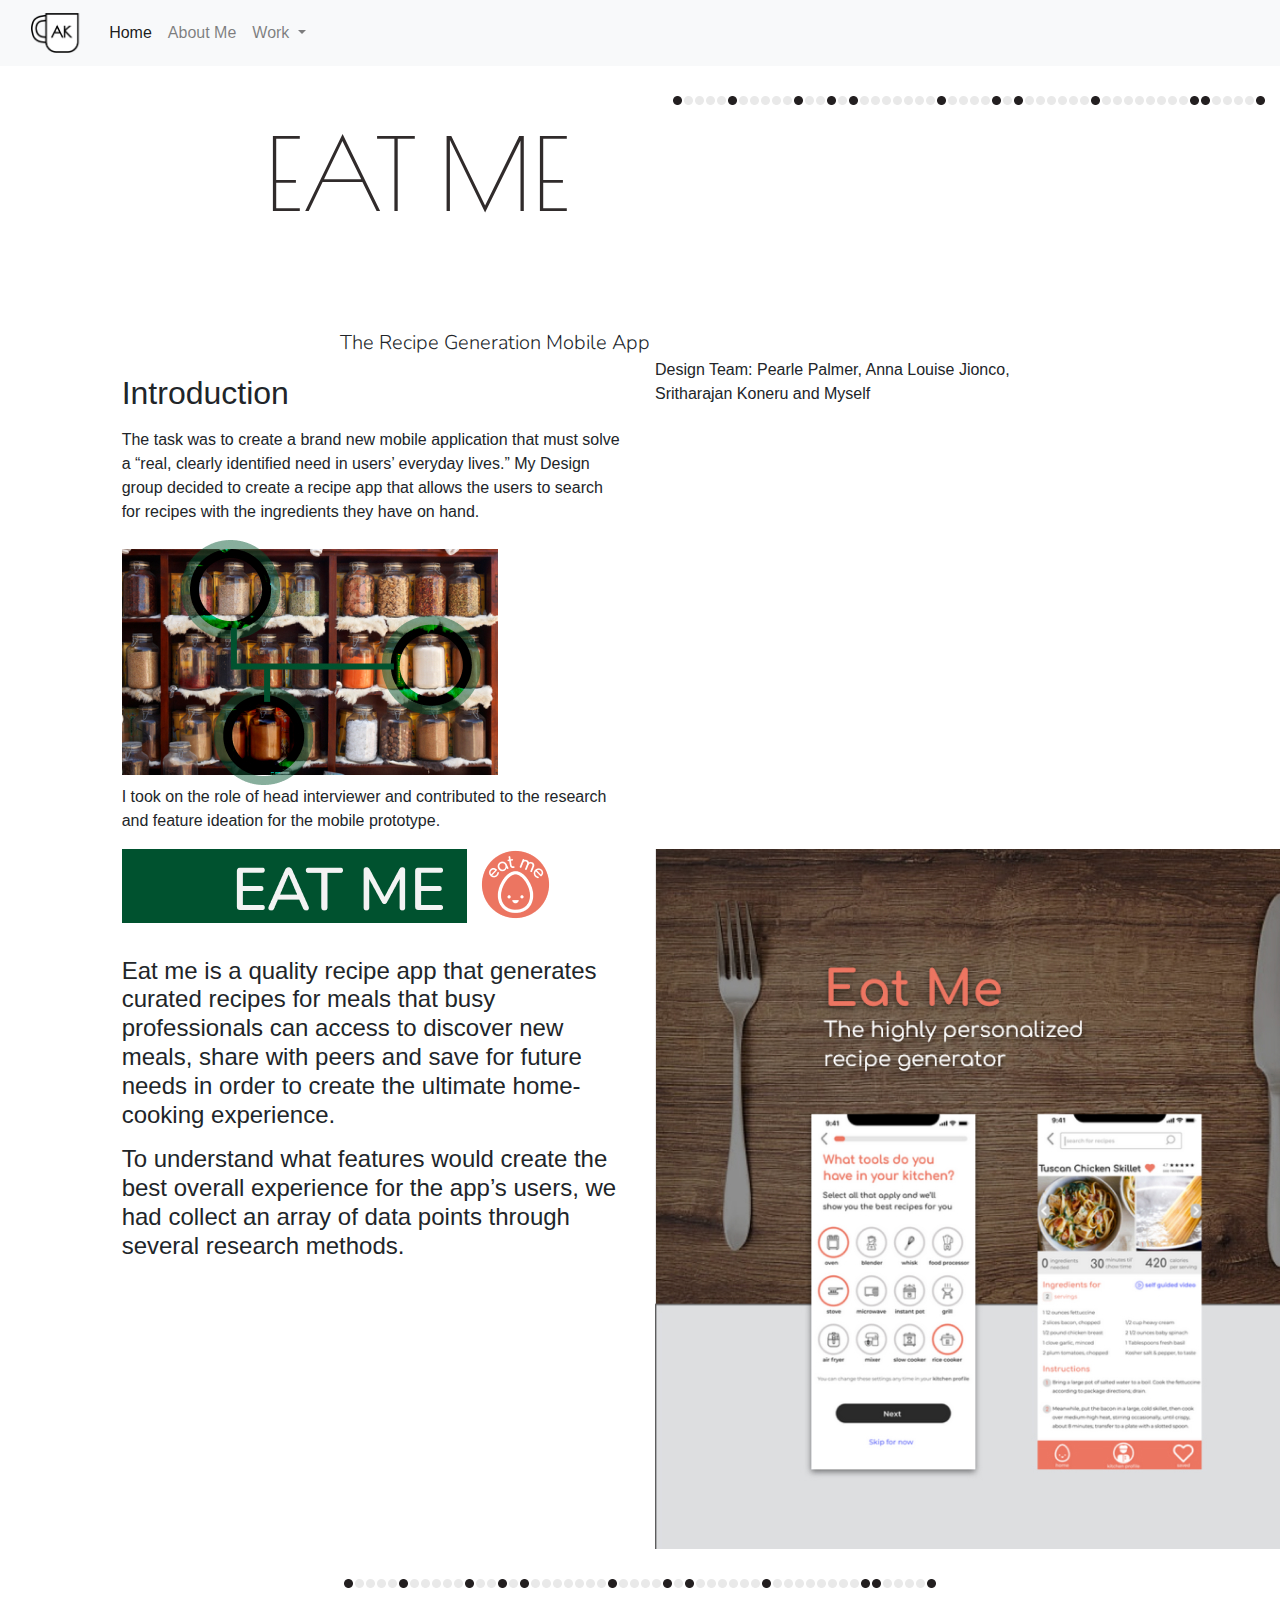
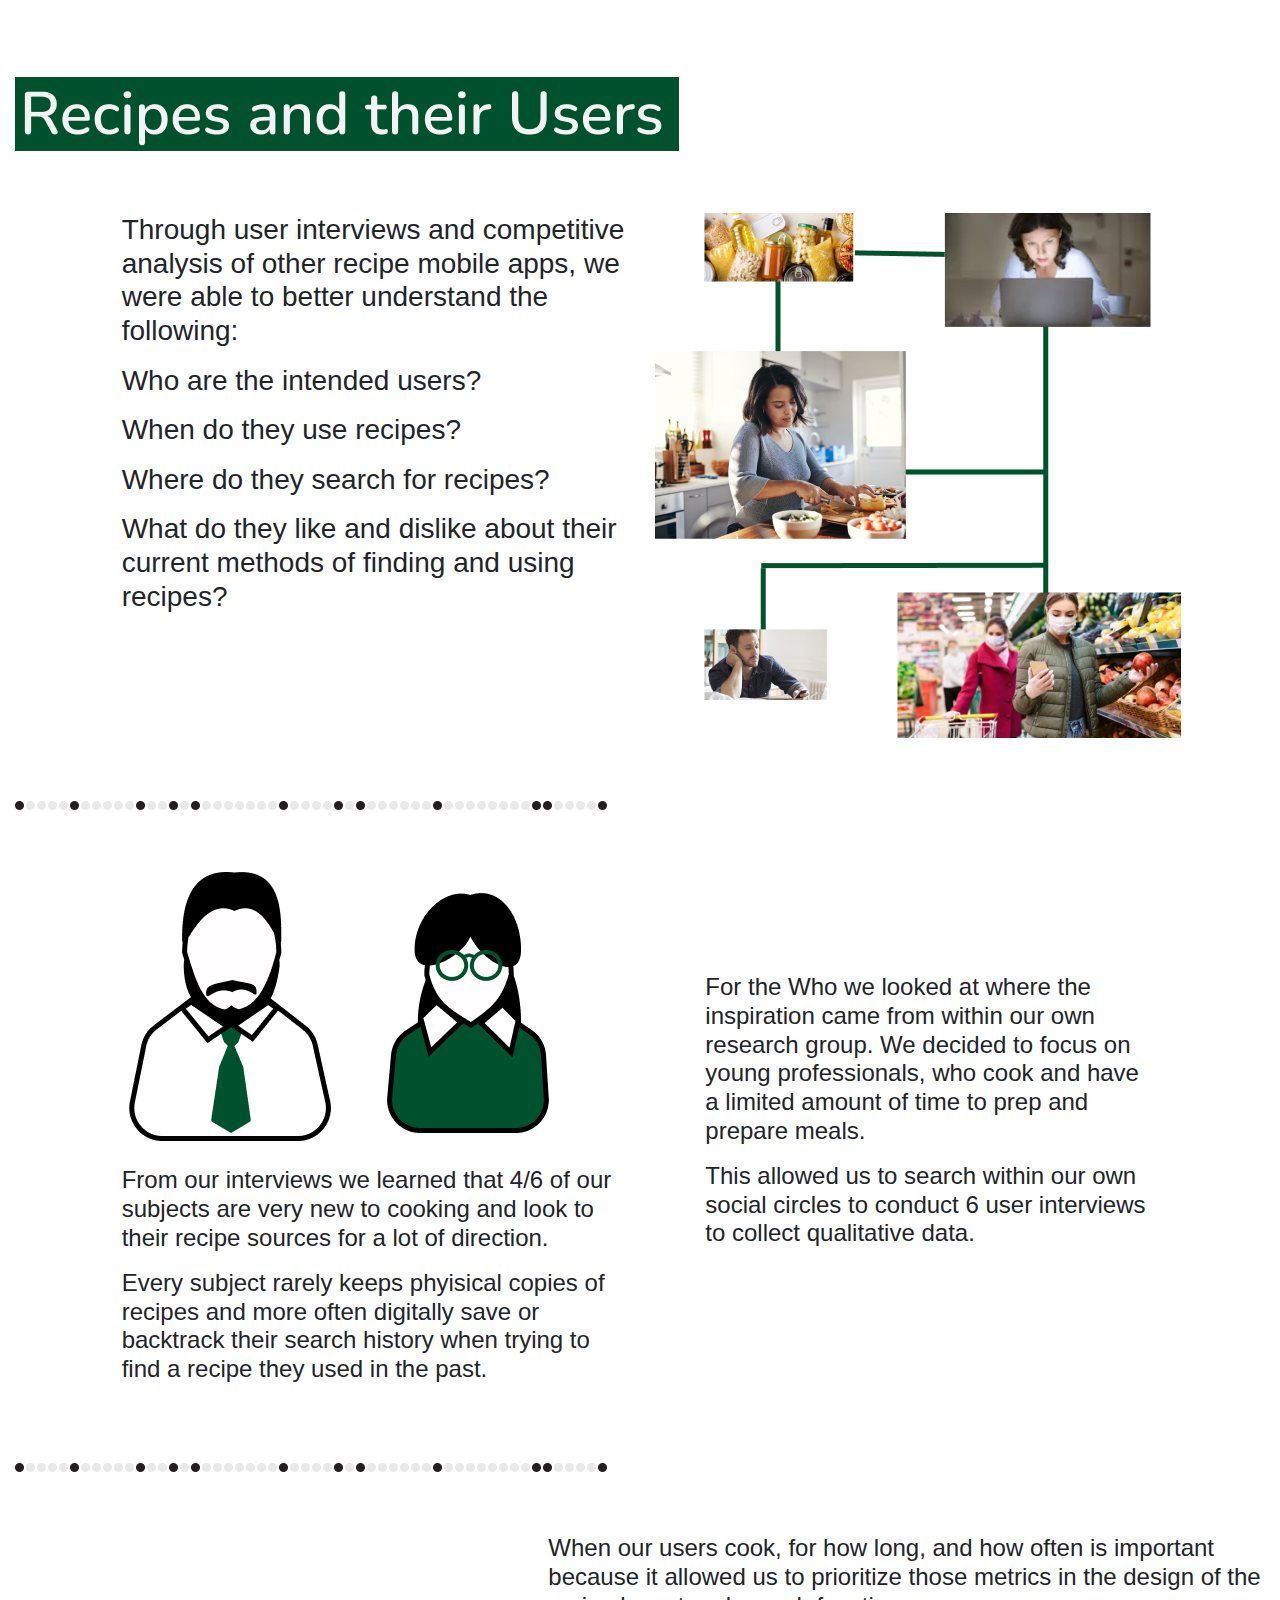
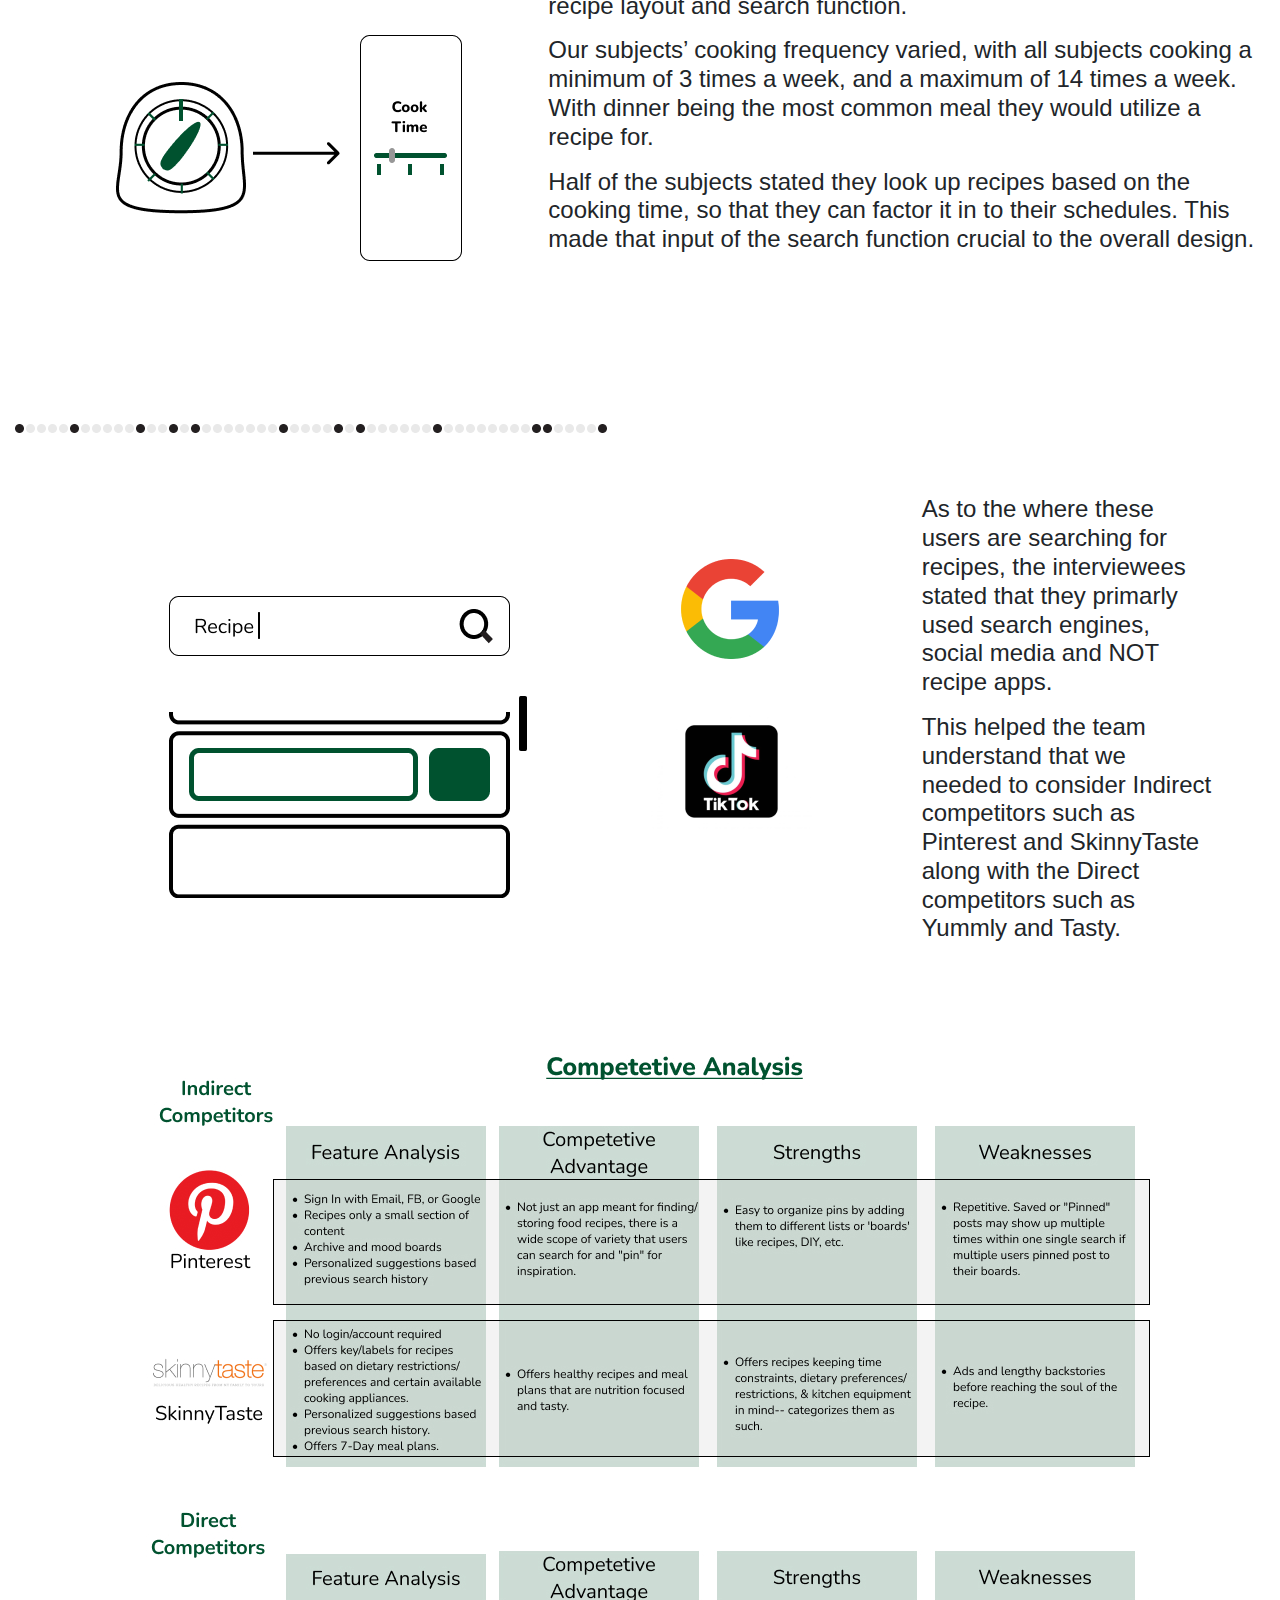
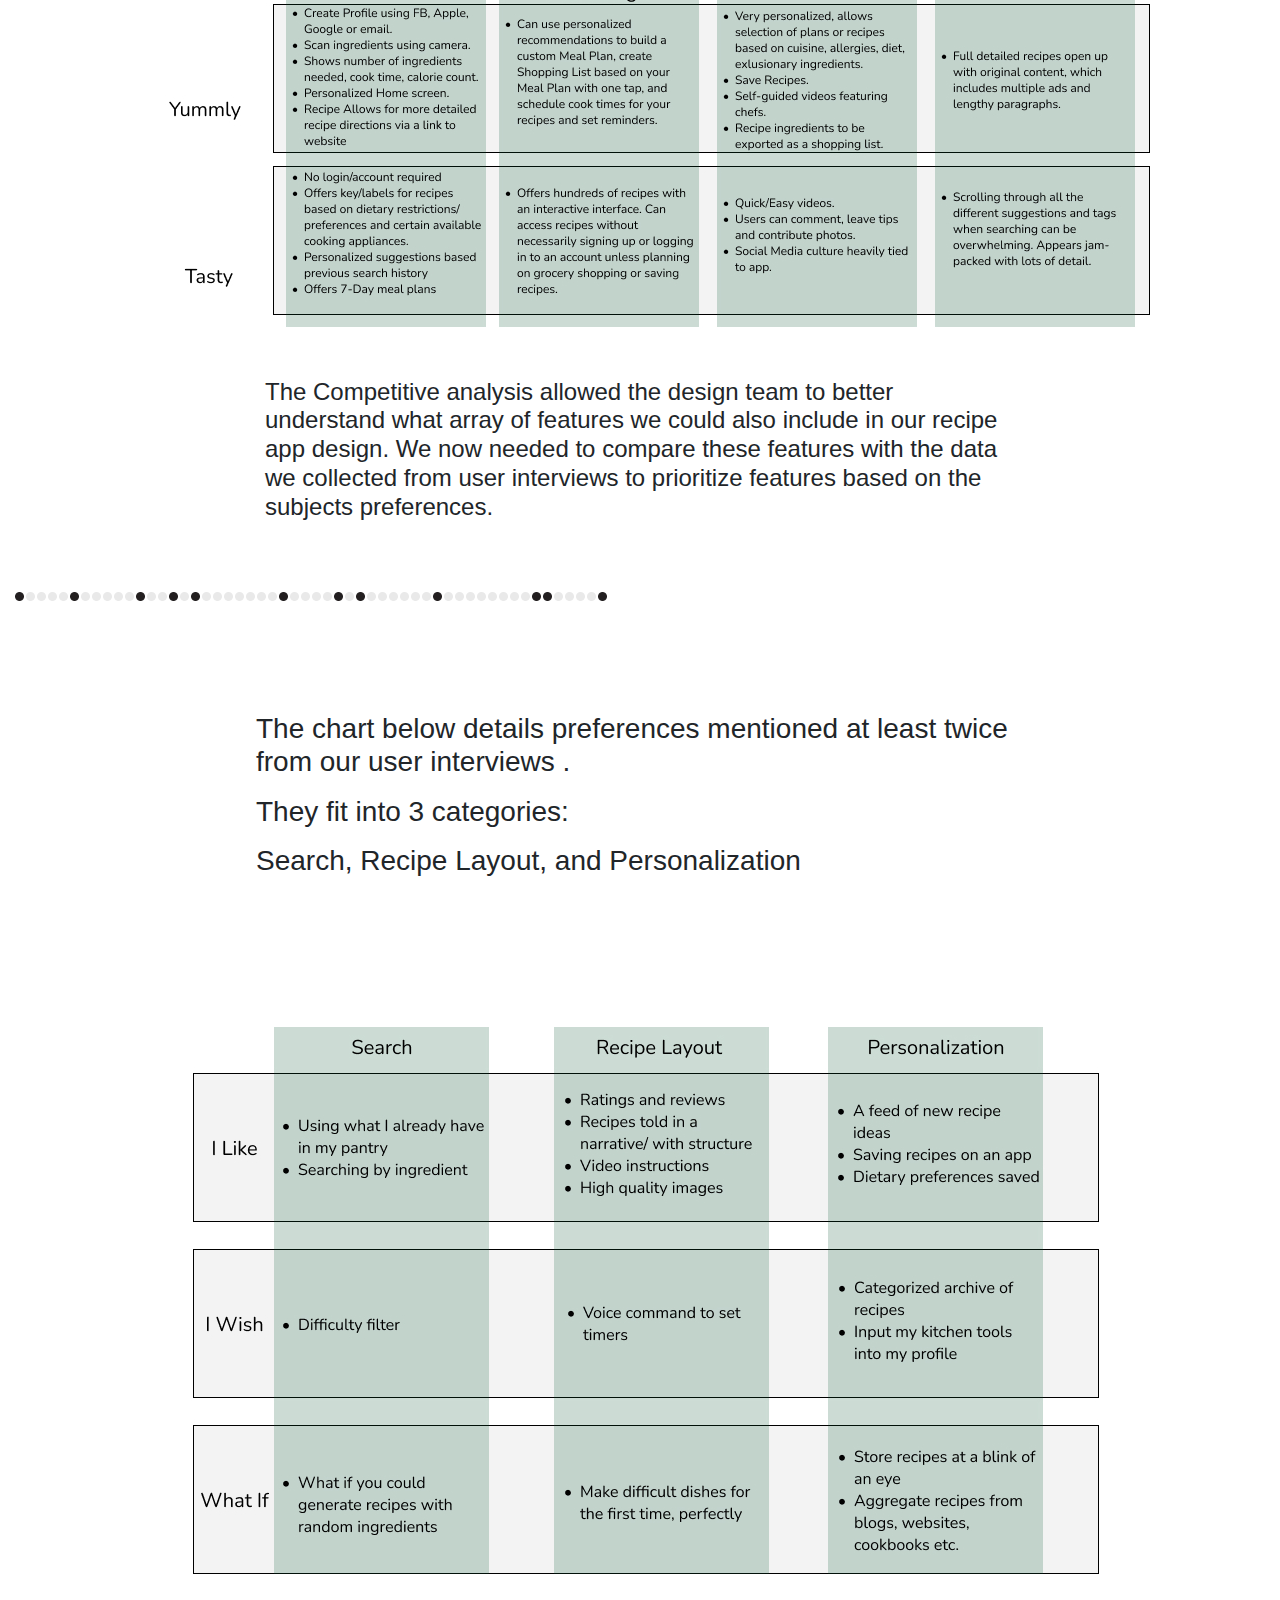
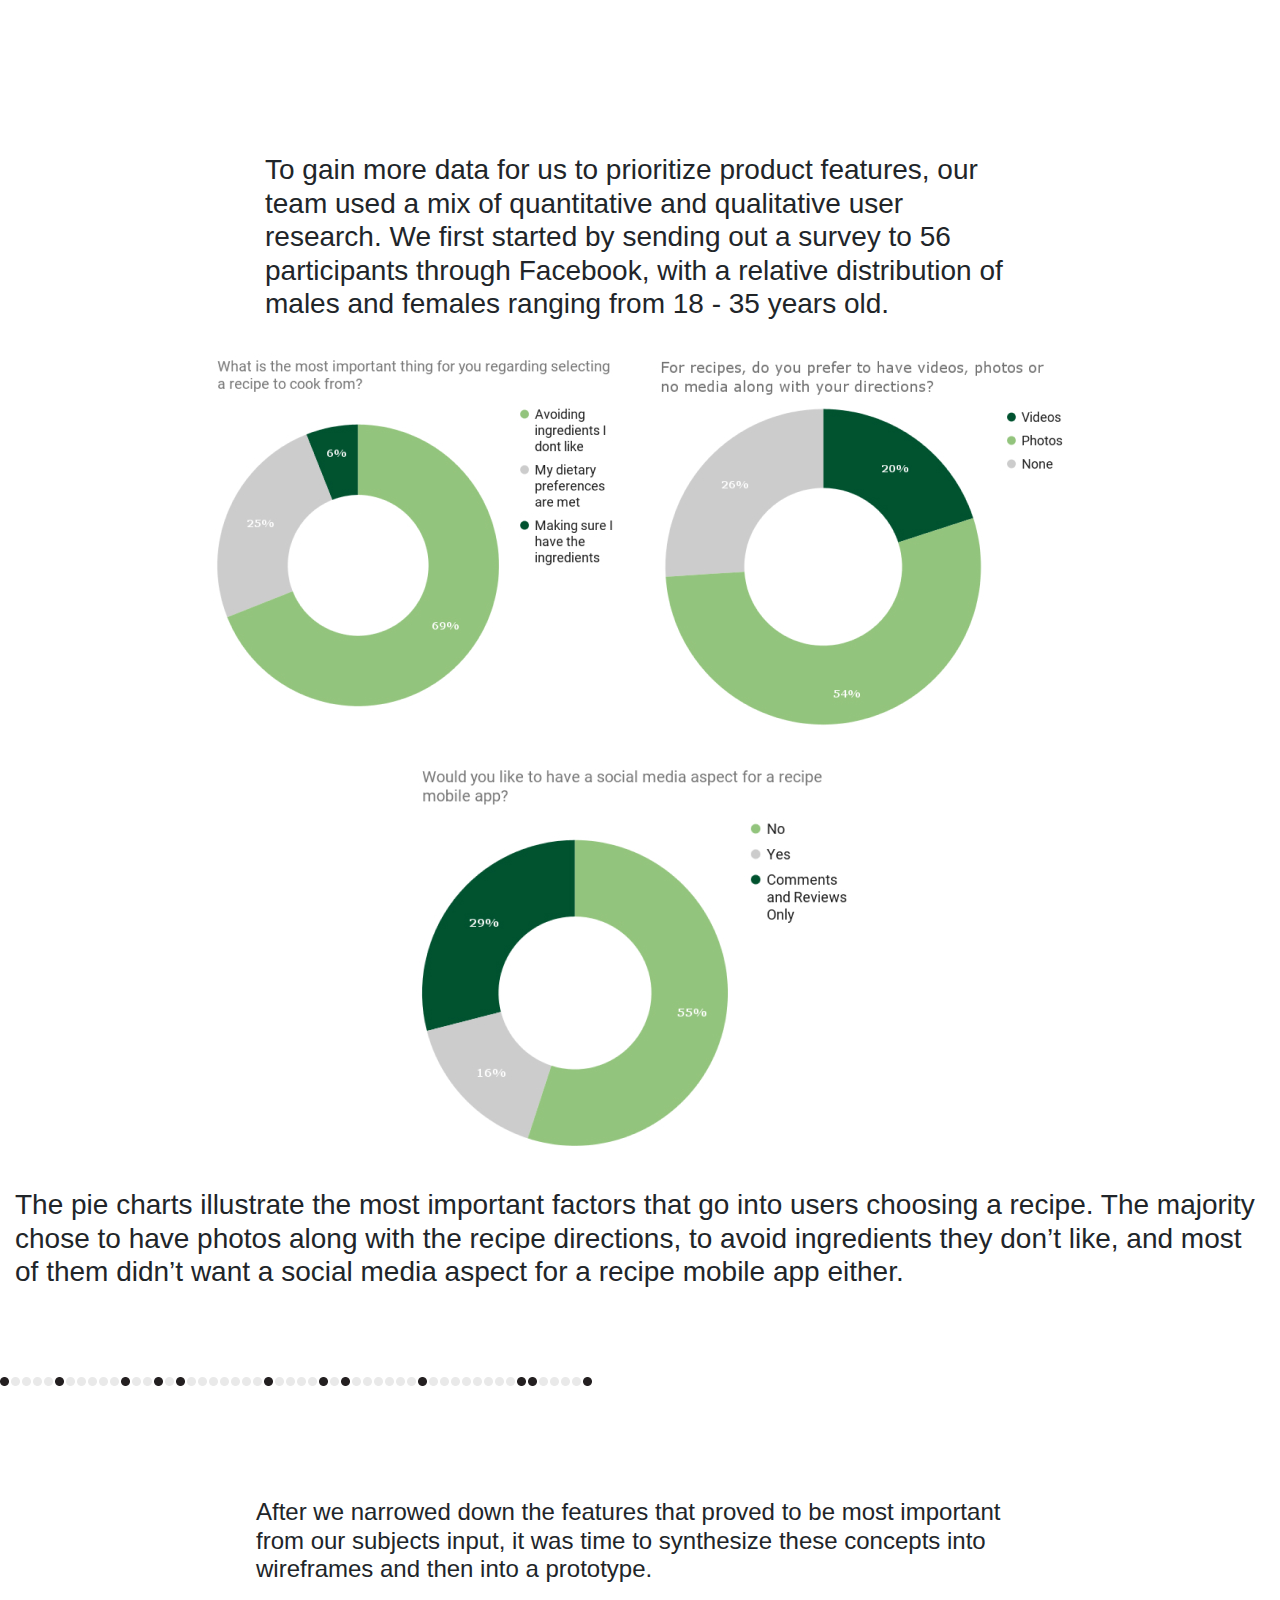
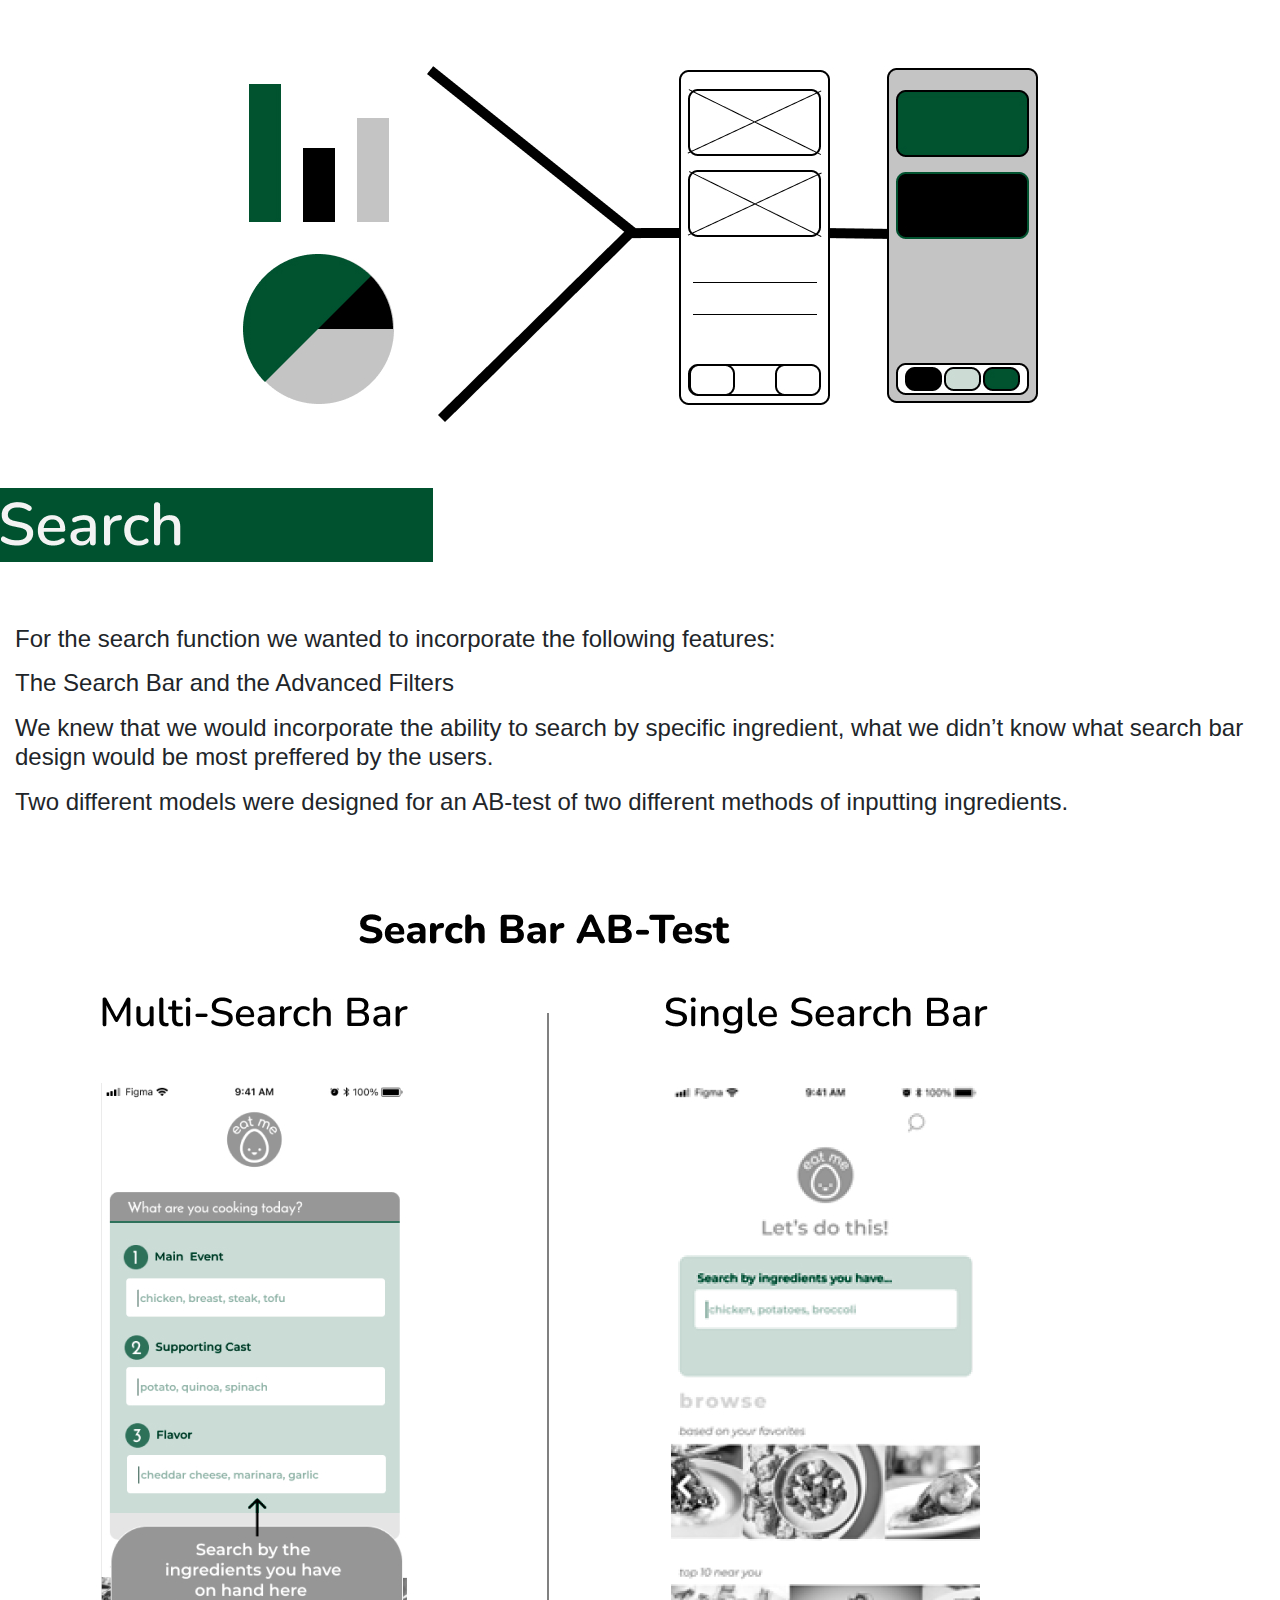
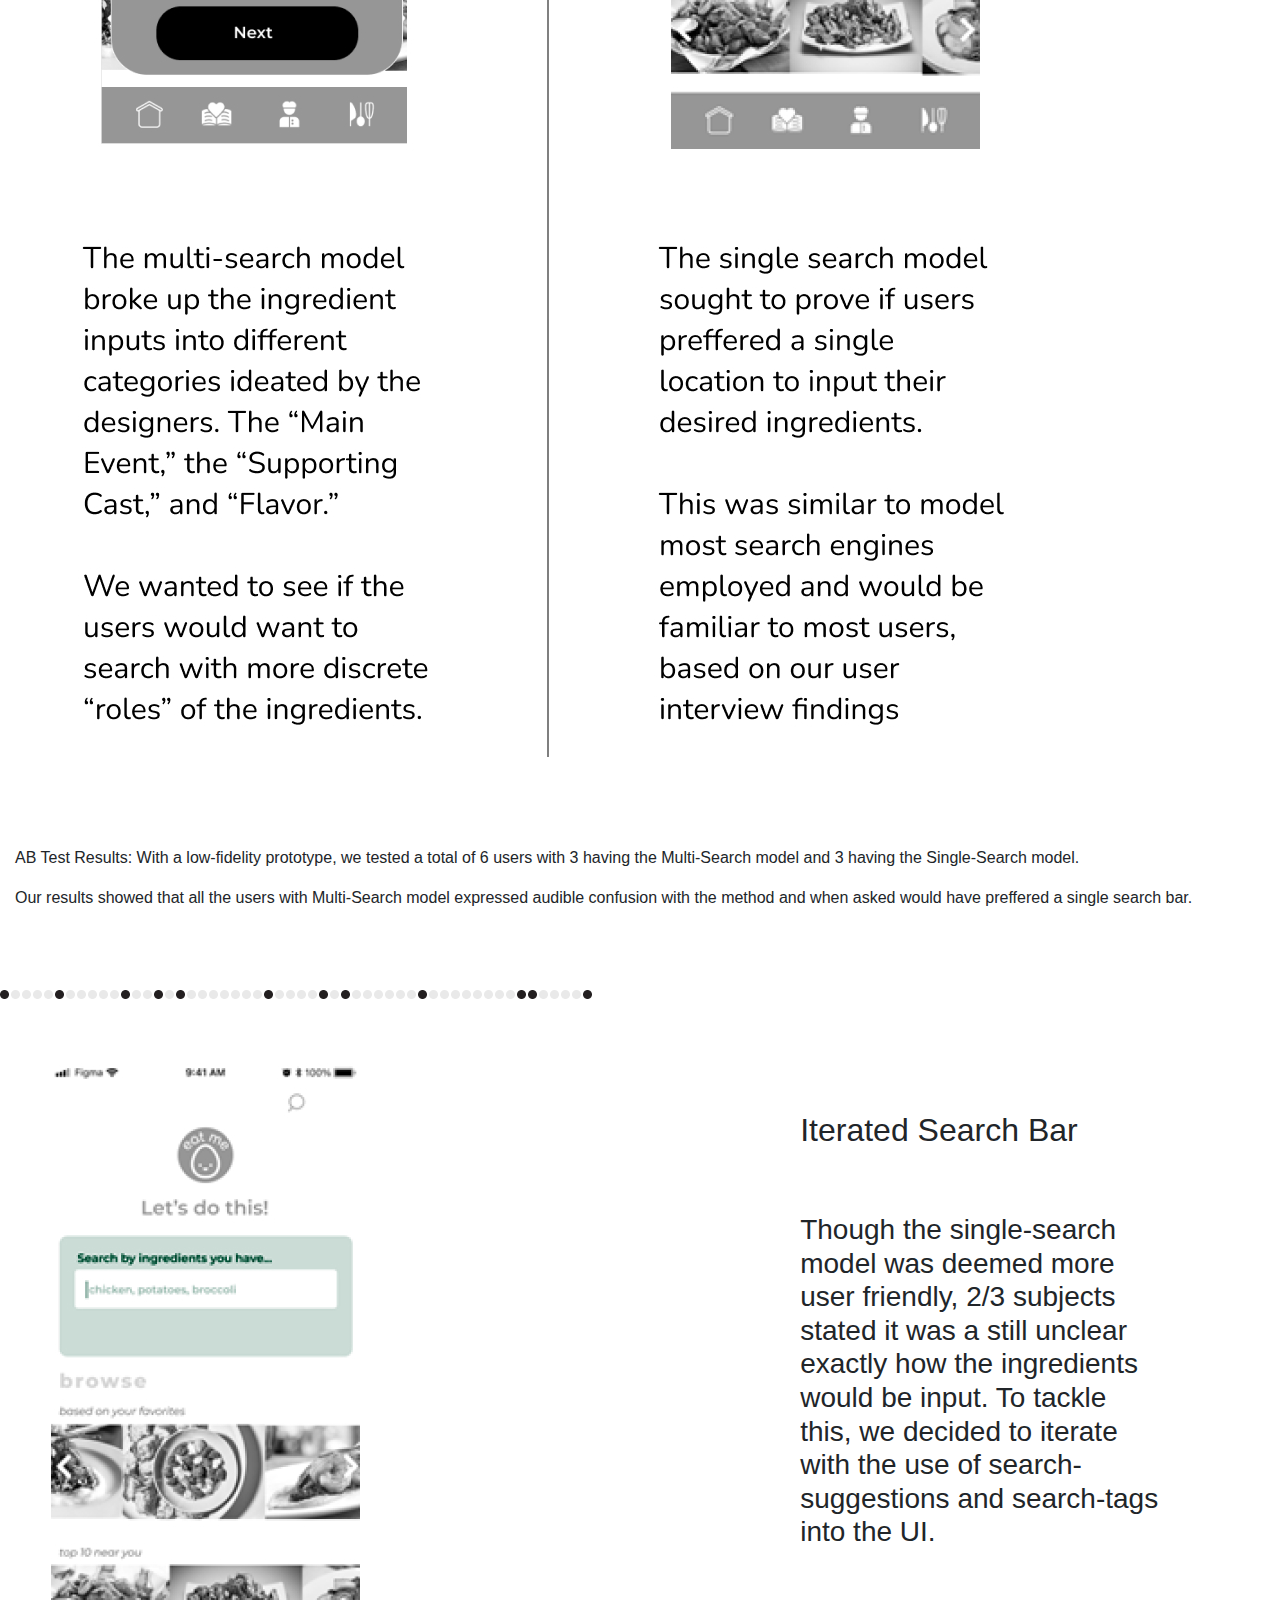
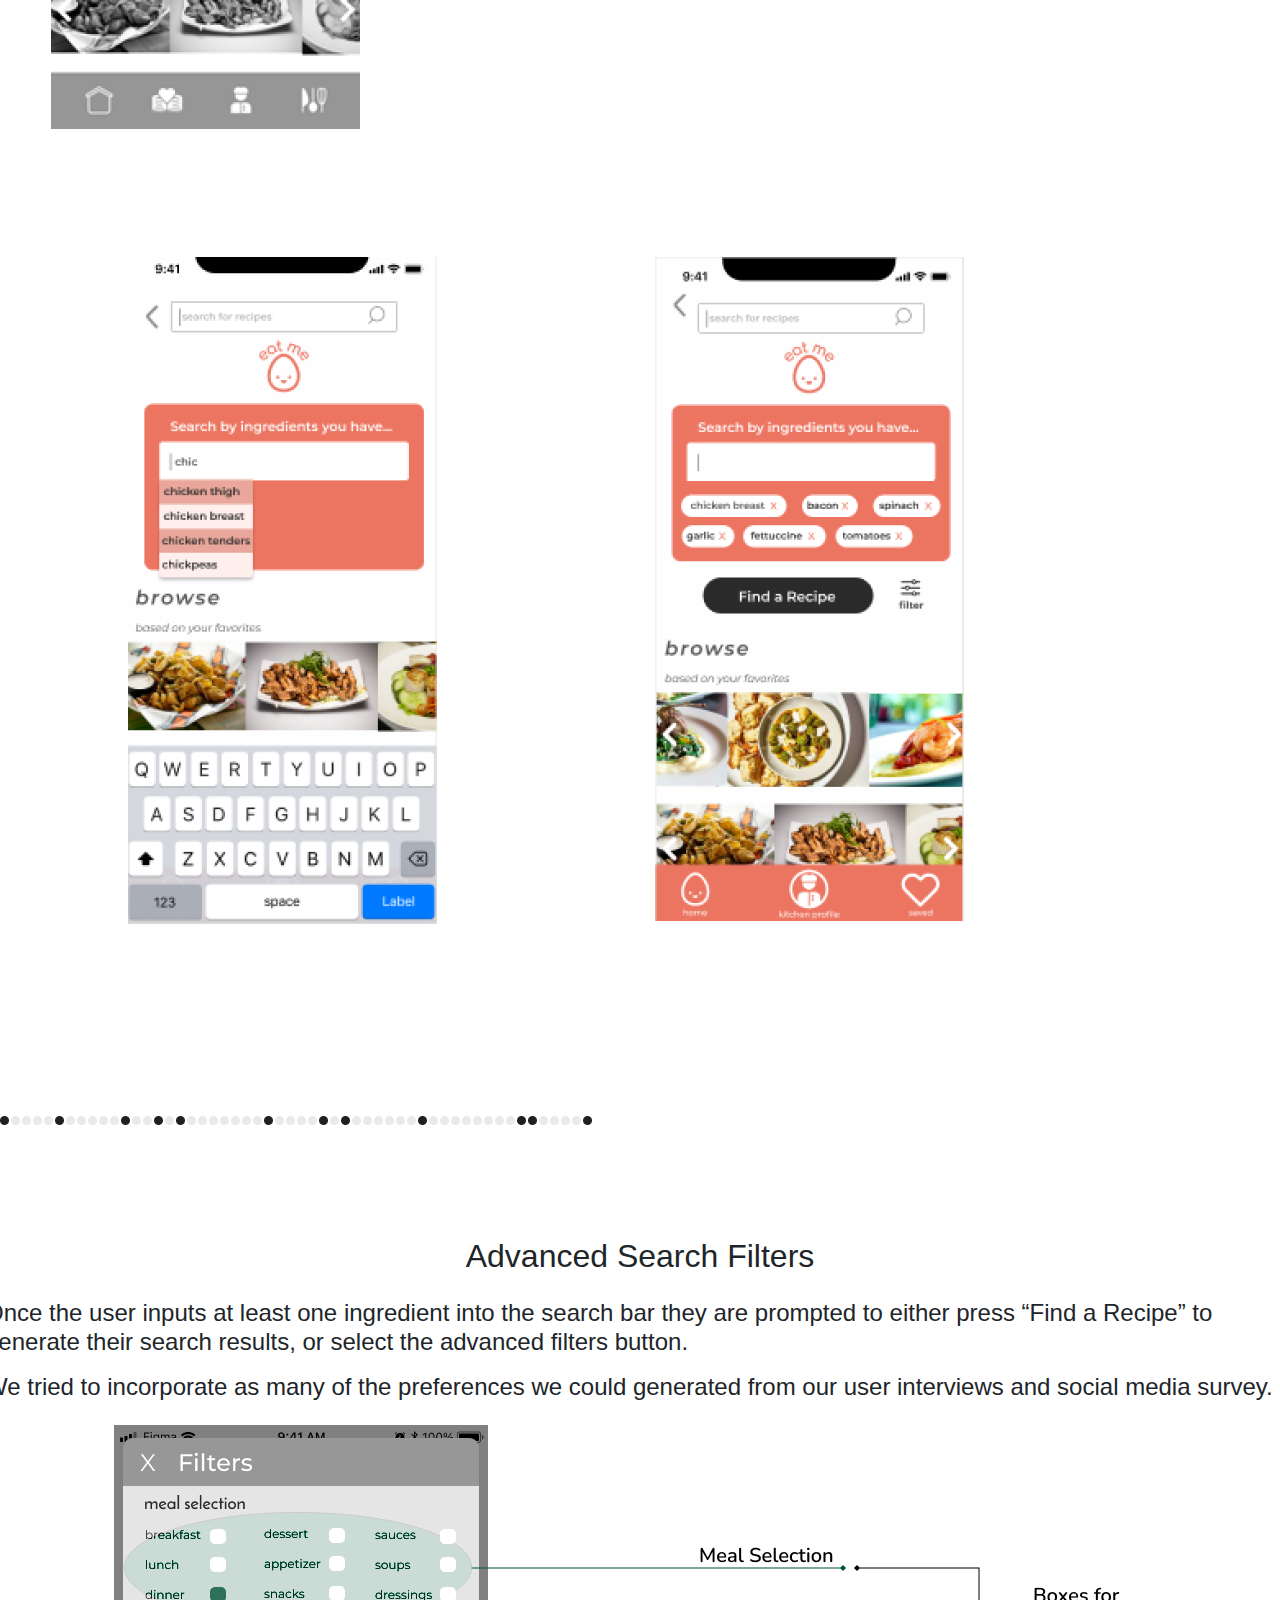
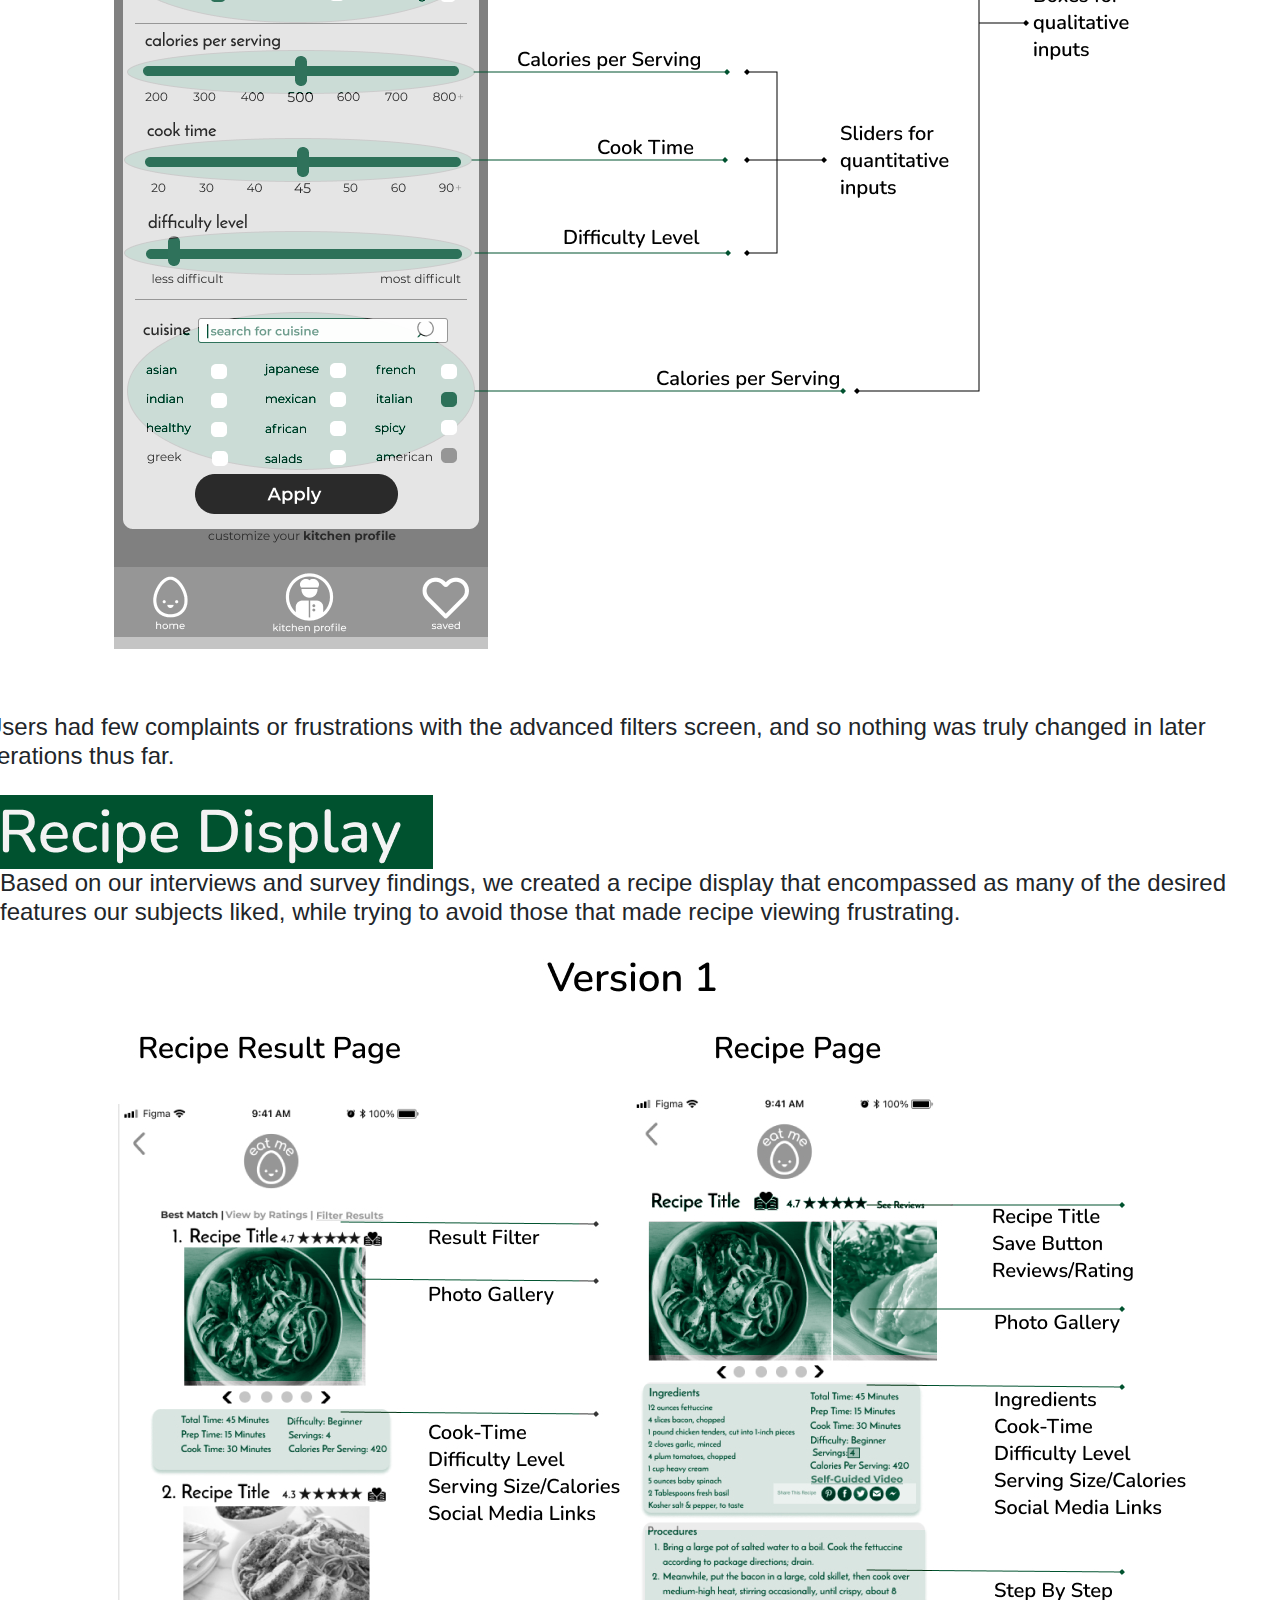
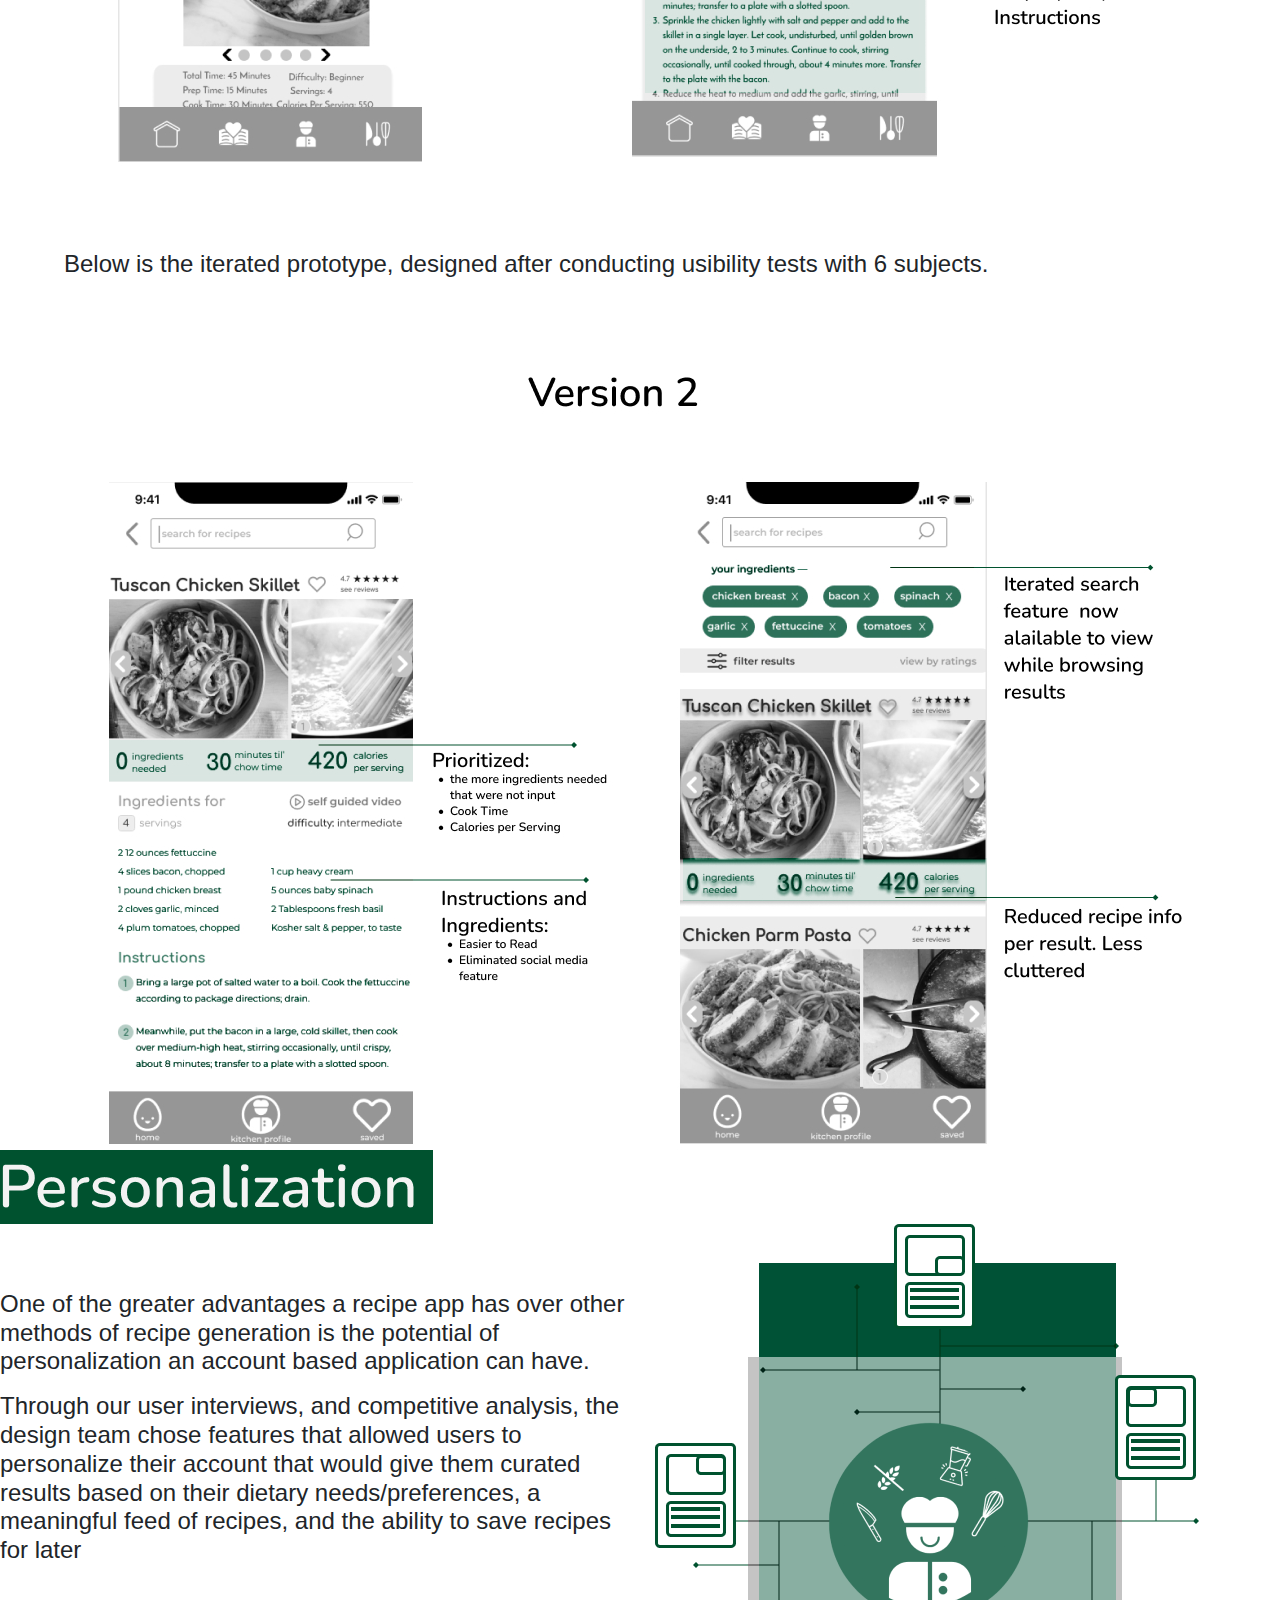
<file: eatMeCaseStudy.html>
<!doctype html >
<html lang="en">
  <head>
    <!-- Required meta tags -->
    <meta charset="utf-8">
    <meta name="viewport" content="width=device-width, initial-scale=1, shrink-to-fit=no">
    
    <link rel="preconnect" href="https://fonts.googleapis.com">
    <link rel="preconnect" href="https://fonts.gstatic.com" crossorigin>
    <link href="https://fonts.googleapis.com/css2?family=Nunito:wght@500&family=Poiret+One&display=swap" rel="stylesheet"> 
    <!-- Add Bootstrap CSS Here on line 10-->
    <!-- This is REQUIRED for bootstrap to work correctly -->

    <!-- This stylesheet is an example of how you can add your own stylesheet to customize bootstrap components. Notice how it is loaded 2nd to the required bootstrap stylesheet. This is so our stylesheet will overwrite bootstrap classes when we apply the same class but different styles to the stylsheet -->
    <link rel="stylesheet" href="css/caseStudy.css">
  
    <link rel="stylesheet" href="https://stackpath.bootstrapcdn.com/bootstrap/4.3.1/css/bootstrap.min.css" integrity="sha384-ggOyR0iXCbMQv3Xipma34MD+dH/1fQ784/j6cY/iJTQUOhcWr7x9JvoRxT2MZw1T" crossorigin="anonymous">
    <!--font imports below !!-->
    <link rel="preconnect" href="https://fonts.googleapis.com">
    <link rel="preconnect" href="https://fonts.gstatic.com" crossorigin>
    <link href="https://fonts.googleapis.com/css2?family=Nunito:wght@500&display=swap" rel="stylesheet"> 
    <!--Here is my JavaScript-->
  
    <!--End Javascript scrolling stuff-->
    <title > Eat Me Case Study - Anthony Kormos UX Portfolio</title>
  </head>
  <body>
    <nav class="navbar navbar-expand-lg navbar-light bg-light">
      <div class="container-fluid">
        <a class="navbar-brand" href="index.html">
          <img src = "images/akMug1.png" href =  "index.html"style = "max-height: 40px;">
        </a>
        <button class="navbar-toggler" type="button" data-bs-toggle="collapse" data-bs-target="#navbarSupportedContent" aria-controls="navbarSupportedContent" aria-expanded="false" aria-label="Toggle navigation">
          <span class="navbar-toggler-icon"></span>
        </button>
        <div class="collapse navbar-collapse" id="navbarSupportedContent">
          <ul class="navbar-nav me-auto mb-2 mb-lg-0">
            <li class="nav-item">
              <a class="nav-link active" aria-current="page" href="index.html">Home</a>
            </li>
            <li class="nav-item">
              <a class="nav-link" href="aboutMe.html">About Me</a>
            </li>
            <li class="nav-item dropdown">
              <a class="nav-link dropdown-toggle" href="#" id="navbarDropdown" role="button" data-toggle="dropdown" aria-haspopup="true" aria-expanded="false">
                Work
              </a>
              <div class="dropdown-menu" aria-labelledby="navbarDropdown">
                <a class="dropdown-item" href="eatMeCaseStudy.html">Eat Me</a>
                <a class="dropdown-item" href="studioTheatreCaseStudy.html">Studio Theatre</a>
              </div>
            </li>
            <li class="nav-item">
            <li class="nav-item">
             <!-- <a class="nav-link disabled">Disabled</a>-->
            </li>
          </ul>
          <!--SEARCH FUNCTION FORM BELOW-->
         <!-- <form class="d-flex">
            <input class="form-control me-2" type="search" placeholder="Search" aria-label="Search">
            <button class="btn btn-outline-success" type="submit">
              <img src="images/magnifier.png" style="max-width: 20px; max-height: 20px;" alt="">
            </button>
          </form> -->
        </div>
      </div>
    </nav>
    <!-- Paste Navigation Code Below -->
    
  
     
  <div class = "container-fluid" style = "">
    <div class="row" id = "center">
      <div class = "col-lg-12"  >
      
        <Img src = "images/horizDots.png" style= "float: right; padding: 30px 0px 0px 40px;">
        <div class="centerText">
          <h1 class="display-1" >EAT ME</h1>
          <div class = lead>The Recipe Generation Mobile App</div>
        </div>

        <div class = row id = "center">
          <div class = "col-lg-5"> 
            <p>
              <h2>
                Introduction
              </h2>
            </p>
            <p>The task was to create a brand new mobile application that must solve a “real, clearly identified need in users’ everyday lives.”  My Design group decided to create a recipe app that allows the users to search for recipes with the ingredients they have on hand.

            </p>
            <img src = "images/shelfGraphic.jpg">
            <p>I took on the role of head interviewer and contributed to the research and feature ideation for the mobile prototype.</p>
          </div>
          <div class = "col-lg-5" style="padding-right: 10%;" > 
        

              <p> 
                 Design Team: Pearle Palmer, Anna Louise Jionco, Sritharajan Koneru and Myself
              </p>

          </div>
        </div>
      </div>
    </div>
 
  

      <div class="row" id = "center">
        <div class = "col-lg-5">
         <img src = "images/eatMeTitle.png">
          <h4>
            <p style = "padding-top: 5%; ">Eat me is a quality recipe app that generates curated recipes for meals that busy professionals can access to discover new meals, share with peers and save for future needs in order to create the ultimate home-cooking experience.
            </p>
            <p>
            To understand what features would create the best overall experience for the app’s users, we had collect an array of data points through several research methods.
            </p>
          </h4>
        
        </div>
            
        <div class = "col-lg-5">
          <img src = "images/eatMeGraphic.jpg">
        </div>

              
        <div>
          <img src = "images/horizDots.png" style = "padding-top: 5%; padding-bottom: 15%;">
        </div>
      </div>
      <div class = "title" >
        <img src = "images/recipesAndTheirUsers.png">
 
      </div>
      <div class ="row "  style = "padding-top: 5%;" id = "center">
        <div class = "col-lg-5">
          <h3>
          <p>
            Through user interviews and competitive analysis of other recipe mobile apps, we were able to better understand the following: 
          </p>
          Who are the intended users?
          </p>
          <p>
           When do they use recipes?
          </p>
          <p>
          Where do they search for recipes?
          </p>
          <p>
          What do they like and dislike about their current methods of finding and using recipes?
        </p>
        </h3>
        </div>
        <div class = "col-lg-5">
          <img src = "images/groceryGraphic.jpg">
        </div>

      </div>

      <div>
        <img src = "images/horizDots.png" style = "padding-top: 5%; padding-bottom: 5%;">
      </div>
      <div class = "row" id = "center">
        <div class = "col-lg-5">
          <img src = "images/yuppyGraphic.png" style = "padding-bottom: 5%;">
           <h4>
             <p>
              From our interviews we learned that 4/6 of our subjects are very new to cooking and look to their recipe sources for a lot of direction. 
             </p>
             <p>
              Every subject rarely keeps phyisical copies of recipes and more often digitally save or backtrack their search history when trying to find a recipe they used in the past. 
             </p>
            </h4>
         </div>
             
         <div class = "col-lg-5">
           <h4 style = "padding-top: 20%; padding-left: 10%">
           <p>
            For the Who we looked at where the inspiration came from within our own research group. 
            We decided to focus on young professionals, who cook and have a limited amount of time to prep and prepare meals. 
           </p>
           <p>
            This allowed us to search within our own social circles to conduct 6 user interviews to collect qualitative data. 
           </p>
          </h4>
         </div>
      </div>
      
      <div>
        <img src = "images/horizDots.png" style = "padding-top: 5%; padding-bottom: 5%;">
      </div>
      <div class = "row" id = "center">
        <div class = "col-lg-5">
          <img src = "images/timeGraphic.png" style = "padding: 20%;">
        </div>
             
         <div class = "col">
           <h4>
           <p>
            When our users cook,  for how long, and how often is important because it allowed us to prioritize those metrics in the design of the recipe layout and search function.      
           </p>
           <p>
            Our subjects’ cooking frequency varied, with all subjects cooking a minimum of 3 times a week, and a maximum of 14 times a week. With dinner being the most common meal they would utilize a recipe for.   
           </p>
           <p>
            Half of the subjects stated they look up recipes based on the cooking time, so that they can factor it in to their schedules. This made that input of the search function crucial to the overall design.   
           </p>
          </h4>
         </div>
        

      </div>

      <div>
        <img src = "images/horizDots.png" style = "padding-top: 5%; padding-bottom: 5%;">
      </div>
      <div class = "row" id = "center">
        <div class = "col-lg-5">
          
          <img src = "images/searchFeed.png" style = "padding: 20%;">
        </div>
        <div class = "col-sm-3" style="padding-top: 5%; padding-left:5%;">
          <div>
            <img src = "images/logos1.png">
        </div>
        </div>
             
         <div class = "col-lg-3">
           <h4>
           <p>
            As to the where these users are searching for recipes, the interviewees stated that they primarly used search engines, social media and  NOT recipe apps. 
           </p>
           <p>
           
            This helped the team understand that we needed to consider Indirect competitors such as Pinterest and SkinnyTaste along with the Direct competitors such as Yummly and Tasty.  
           </p>
          </h4>
         </div>
      </div>
      <div class = "row" id = "center">
        <img src = "images/competitiveAnalysis.jpg" style="float: center;">
      </div>
      <div class = "centerText">
        <h4>
          The Competitive analysis allowed the design team to better understand what array of features we could also include in our recipe app design. We now needed to compare these features with the data we collected from user interviews to prioritize features based on the subjects preferences. 
        </h4>
      </div>
      <div>
        <img src = "images/horizDots.png" style = "padding-top: 5%; padding-bottom: 5%;">
      </div>
    <div class = "row" id = "center">
      <h3 class = "centerText">
        <p>
          The chart below details  preferences mentioned at least twice from our user interviews . 
        </p>
        <p>
          They fit into 3 categories: 
        </p>
        <p>
          Search, Recipe Layout, and Personalization
        </p>
      </h3>
    </div>
    <div class = "row" id = "center" style = "padding: 10%">
      <img src = "images/iLikeChart.jpg">
    </div>

      <div >
        <h3 class = "centerText" >
          <p>
            To gain more data for us to prioritize product features, our team used a mix of quantitative and qualitative user research. We first started by sending out a survey to 56 participants through Facebook, with a relative distribution of males and females ranging from 18 - 35 years old.        </p>
          </p>
        </h3>
      </div>
    <div class = "col-lg-12">
      <div class = "row" id = "center">
        <img src = "images/pie1.jpg">
        <img src = "images/pie2.jpg">
      </div>
      <div class = "row" id= "center">
        <img src = "images/pie3.jpg">
        <h3>
        <p>
          The pie charts illustrate the most important factors that go into users choosing a recipe. The majority chose to have photos along with the recipe directions, to avoid ingredients they don’t like, and most of them didn’t want a social media aspect for a recipe mobile app either.
        </p>
      </h3>

      </div>
      </div>
    </div>
    <div>
      <img src = "images/horizDots.png" style = "padding-top: 5%; padding-bottom: 5%;">
    </div>
    <h4 class = "centerText">
      <p>
        After we narrowed down the features that proved to be most important from our subjects input, it was time to synthesize these concepts into wireframes and then into a prototype. 

      </p>
    </h4>
    <div class = "row" id = "center">
      <img src = "images/chart2wire.jpg"  style = "padding-top: 5%; padding-bottom: 5%;">
    </div>
    <div class = "row" >
      <img src = "images/searchTitle.png">

    </div>
  <div class = "col">
    <h4 style = "padding-top: 5%;" id = "center">
    <p>
      For the search function we wanted to incorporate the following features: 
    </p>
    <p>
      The Search Bar and the Advanced Filters
    </p>
    <p>
      We knew that we would  incorporate the ability to search by specific ingredient, what we didn’t know what search bar design would be most preffered by the users.
    </p>
    <p>
      Two different models were designed for an AB-test of two different methods of inputting ingredients. 
    </p>
  </h4>
    <img src = "images/aBtest.jpg" style="padding: 5%;"> 

    
    <p>
      AB Test Results: With a low-fidelity prototype, we tested a total of 6 users with 3 having the Multi-Search model and 3 having the Single-Search model. 
    </p>
    <p>
      Our results showed that all the users with Multi-Search model expressed audible confusion with the method and when asked would have preffered a single search bar.
    </p>
  </div>
  <div>
    <img src = "images/horizDots.png" style = "padding-top: 5%; padding-bottom: 5%;">
  </div>
  <div class = "row" id = "center">
    <div class = "col" style= "padding-left: 5%;">
      <img src = "images/searchV1.jpg">
    </div>
    <div class = "col">
    <h2 class = "centerText">
      <p>
        Iterated Search Bar
      </p>
    </h2>
    <h3  class = "centerText">
      <p>
        Though the single-search model was deemed more user friendly, 2/3 subjects stated it was a still unclear exactly how the ingredients would be input. To tackle this, we decided to iterate with the use of search-suggestions and search-tags into the UI. 
      </p>
    </h3> 
    </div>
  </div>
  <div class = "row" style="padding:10%;" id = "center">
    <div class = "col">
      <img src = "images/searchV2A.jpg">
    </div>
    <div class = "col">
        <img src = "images/searchV2B.jpg">
    </div>
  </div>
  <div>
    <img src = "images/horizDots.png" style = "padding-top: 5%; padding-bottom: 5%;">
  </div>
  <div class = "row" id = "center">
    <h2  class = "centerText">
      <p>
        Advanced Search Filters
      </p>
    </h2>
    <h4>
    <p>
      Once the user inputs at least one ingredient into the search bar they are prompted to either press “Find a Recipe” to generate their search results, or select the advanced filters button. 
    </p>
    <p>
      We tried to incorporate as many of the preferences we could generated  from our user interviews and social media survey. 
    </p>
  </h4>
  </div>
  <div class = "row" id = "center">
    <img src = "images/filtersLabels.png">
  </div>
  <div class = "row " style = "padding-top: 5%;" id = "center">
    <h4>
      <p>
       Users had few complaints or frustrations with the advanced filters screen, and so nothing was truly changed in later iterations thus far. 
      </p>
    </h4>
  </div>
  <div class = "row">
    <img src = "images/recipeTitle.png">

  </div>
  <div src = "row" id = "center"> 
    <h4>
      <p>
        Based on our interviews and survey findings, we created a recipe display that encompassed as many of the desired features our subjects liked, while trying to avoid those that made recipe viewing frustrating. 
      </p>
    </h4>

  </div>
  <div class = "row" id = "center">
    <img src = "images/recipeV1.jpg">
  </div>
  <div src = "row" style="padding: 5%;" id = "center">
    <h4>
      <p>
        Below is the iterated prototype, designed after conducting usibility tests with 6 subjects. 
      </p>
    </h4>

  </div>

  <div class = "row" id = "center">
    <img src = "images/recipeV2.jpg">
  </div>
  <div class = "row">
    <img src = "images/personalizationTitle.png">
 
  </div>
  <div class = "row" id = "center">
    <div class = "col" style = "padding-top: 5%;">
      <h4>
        <p>
          One of the greater advantages a recipe app has over other methods of recipe generation is the potential of personalization an account based application can have. 
        </p>
        <p>
          Through our user interviews, and competitive analysis, the design team chose features that allowed users to personalize their account that would give them curated results based on their dietary needs/preferences, a meaningful feed of recipes, and the ability to save recipes for later
        </p>
      </h4>
    </div>
    <div class = "col" id = "center">
      <img src = "images/personalizationGraphic.png">
    </div>
  </div>
  <div>
    <img src = "images/horizDots.png" style = "padding-top: 5%; padding-bottom: 5%;" >
  </div>
  <div class = "row" id = "center">
    <div class = "col-lg-4">
      <h4 style = "padding: 5%">
        <p>
          The user’s personalization starts after they first sign up for the app, with a series of questions inteded to gather inputs to populate their “My Kitchen Profile.”
        </p>
        <p>
        Here the users will select the cooking tools and appliances they currently own, their dietary preferences, dislikes and allergies. 
        </p>
        <p>
        Once the user is onboarded they can change their preferences in the “My Kitchen Profile” page along with a preffered calories per serving and cook time for their home screen feed.    
        </p>
      </h4>
    <img src = "images/myKitchen1.png" style="padding: 10%;">
    </div>
    <div class ="col-lg-8">
      <img src = "images/onboardFlow.jpg">
    </div>
  </div>
  <div>
    <img src = "images/horizDots.png" style = "padding-top: 5%; padding-bottom: 5%;">
  </div>
  <div class = "row" id = "center">
    <div class = "col">
      <h4>
        <p>
          Once the users have customized their “My Kitchen” profile, they would be allowed into the home screen which were a feed of suggested recipes would populate based on those inputs and the recipes they would save. 
        </p>
      </h4>
    </div>
    <div class = "col" >
      <img src = "images/feedLabel.jpg">
    </div>
  </div>
  <div>
    <img src = "images/horizDots.png" style = "padding-top: 5%; padding-bottom: 5%;">
  </div>
  <div class = "row" id = "center">
  <div class = "col">
    <h4>
      <p>
        The “Saved” page will house the archived recipes the user would select while browsing the feed on the home page, or while using the search function.
      </p>
    </h4>
  </div>
  <div class = "col">
    <img src = "images/savedLabel.jpg">
  </div>
</div>
<div>
  <img src = "images/horizDots.png" style = "padding-top: 5%; padding-bottom: 5%;">
</div>
  <div class = "row" id = "center">
    <div class = "col">
      <img src ="images/Footer.png">
    </div>
    <div class = "col">
      <h3>
      <p>
        What is an app without a great footer? 
      </p>
      <p>
        The app footer houses all of the pages explained above. 
      </p>
      <p>
        Users can change their preferences in the kitchen profile, the look at the feed using the home tab and access their archive of saved recipes in the saved tab
      </p>
    </h3>
    </div>
  </div>

    <!--Container Fluid End-->
</div>
  
      
    <script src="https://code.jquery.com/jquery-3.3.1.slim.min.js" integrity="sha384-q8i/X+965DzO0rT7abK41JStQIAqVgRVzpbzo5smXKp4YfRvH+8abtTE1Pi6jizo" crossorigin="anonymous"></script>
    <script src="https://cdnjs.cloudflare.com/ajax/libs/popper.js/1.14.7/umd/popper.min.js" integrity="sha384-UO2eT0CpHqdSJQ6hJty5KVphtPhzWj9WO1clHTMGa3JDZwrnQq4sF86dIHNDz0W1" crossorigin="anonymous"></script>
    <script src="https://stackpath.bootstrapcdn.com/bootstrap/4.3.1/js/bootstrap.min.js" integrity="sha384-JjSmVgyd0p3pXB1rRibZUAYoIIy6OrQ6VrjIEaFf/nJGzIxFDsf4x0xIM+B07jRM" crossorigin="anonymous"></script>

   
   
    
  </body>
  <footer class="text-center text-white" style="background-color: #ffffff;">
    <!-- Grid container -->
    <div class="container pt-4" style="background-color: #ffffff;">
      <!-- Section: Social media -->
      <section class="mb-4" style="background-color: #ffffff;">
        <!-- email -->
        <a
          class="btn btn-link btn-floating btn-lg text-dark m-1"
          href="aktono96@gmail.com"
          role="button"
          data-mdb-ripple-color="dark"
          style = "background-color: rgb(255, 255, 255) !important;"
          ><img src = "images/email.jpg"></a>
  
        <!-- linkedIn -->
        <a
          class="btn btn-link btn-floating btn-lg text-dark m-1"
          href="https://www.linkedin.com/in/anthonykormos/"
          role="button"
          data-mdb-ripple-color="dark"
          style = "background-color: rgb(255, 255, 255) !important;"
          ><img src = "images/linkedin.jpg"></a>
  
        <!-- resume -->
        <a
          class="btn btn-link btn-floating btn-lg text-dark m-1"
          href="https://www.linkedin.com/in/anthonykormos/"
          role="button"
          data-mdb-ripple-color="dark"
          style = "background-color: rgb(255, 255, 255) !important;"
          ><img src = "images/cvIcon.jpg" >
        </a>

      </section>
      <!-- Section: Social media -->
    </div>
    <!-- Grid container -->
  
    <!-- Copyright -->
    <div class="text-center text-light p-3" style="background-color: #00522F;";">
      © 2022 Copyright:
      <a class="text-light" href="https://mdbootstrap.com/">Anthony Kormos  - aktono96@gmail.com</a>
    </div>
    <!-- Copyright -->
  </footer>
  <div class = "container-fluid">
    <!--
  <Footer     >
    <div class = "row ">
      <div class = "col"></div>
      <div class = "col">
        <div class = "row ">
          <img src="images/email.jpg" alt="3" class="center">
          <img src="images/linkedin.jpg" alt="3" class="center">
          <img src="images/cvIcon.jpg" alt="3" class="center">
        </div>
    </div>
    <div class = "col"></div>
    </div>
    
    <div class = "row centertxt ">
        <div class = col >

        </div>
        <div class = "col" >
          <p>© Anthony Kormos 2021</p>
          <p> Site crafted in HTML, CSS & JavaScript</p>
        </div>
        <div class = "col" style="border:5px solid red"></div>
    </div>-->
  </Footer>
</div>

    <!-- Optional JavaScript -->
    <!-- jQuery first, then Popper.js, then Bootstrap JS -->
    <!-- THE BELOW SCRIPT TAGS ARE REQUIRED FOR CERTAIN COMPONENTS IN BOOTSTRAP -->

</html>
</file>
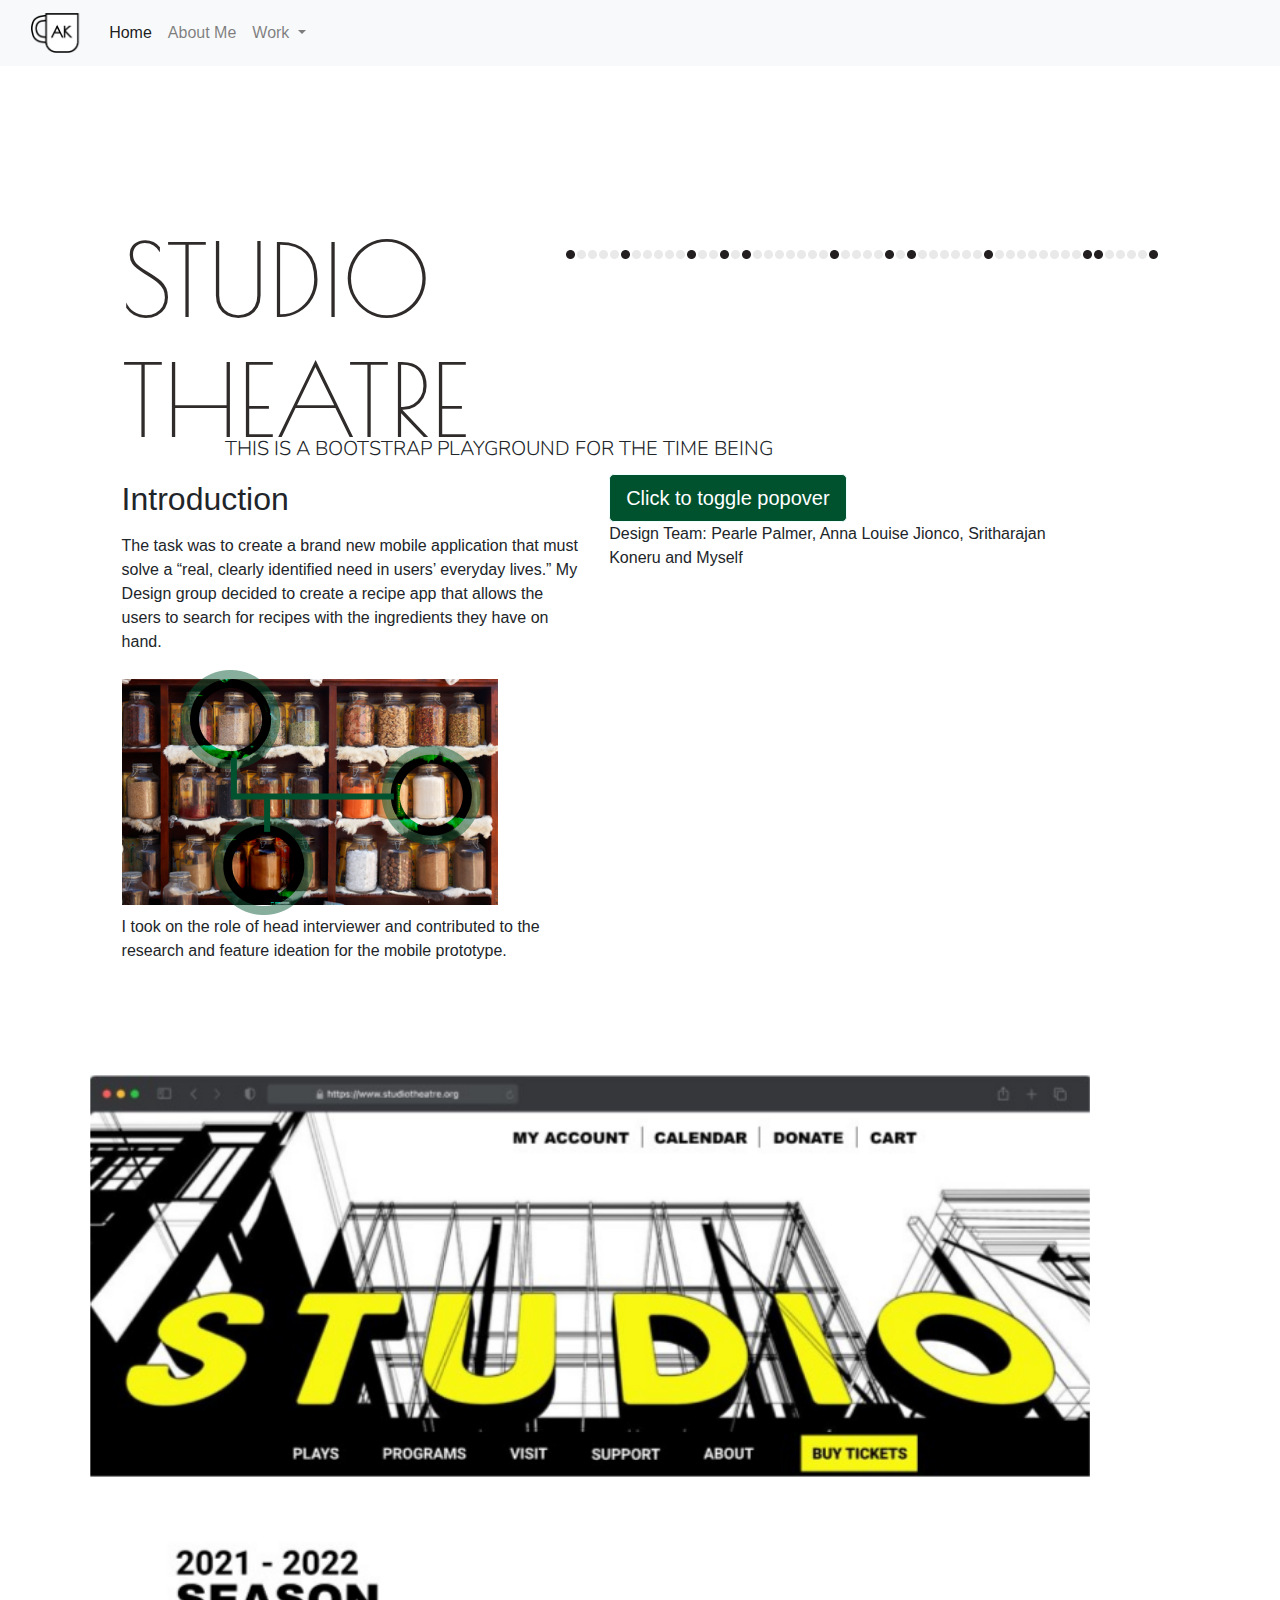
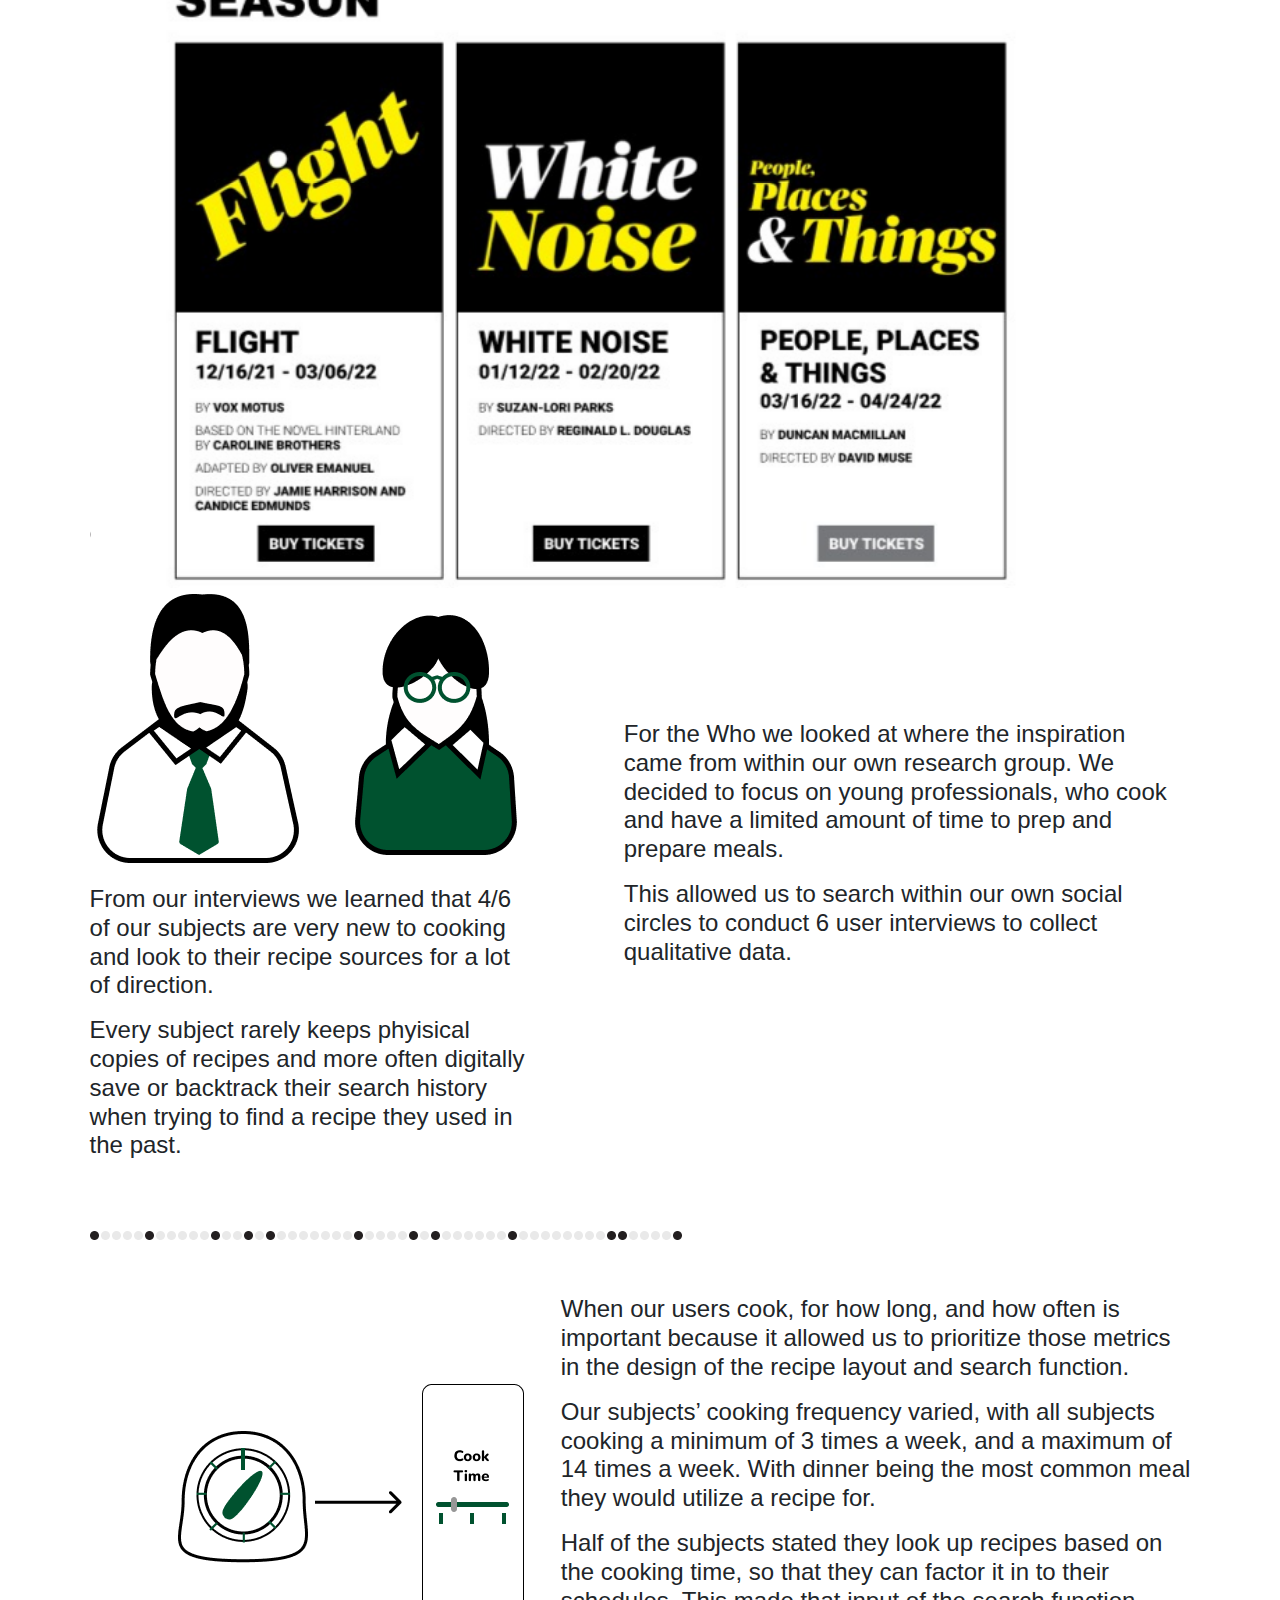
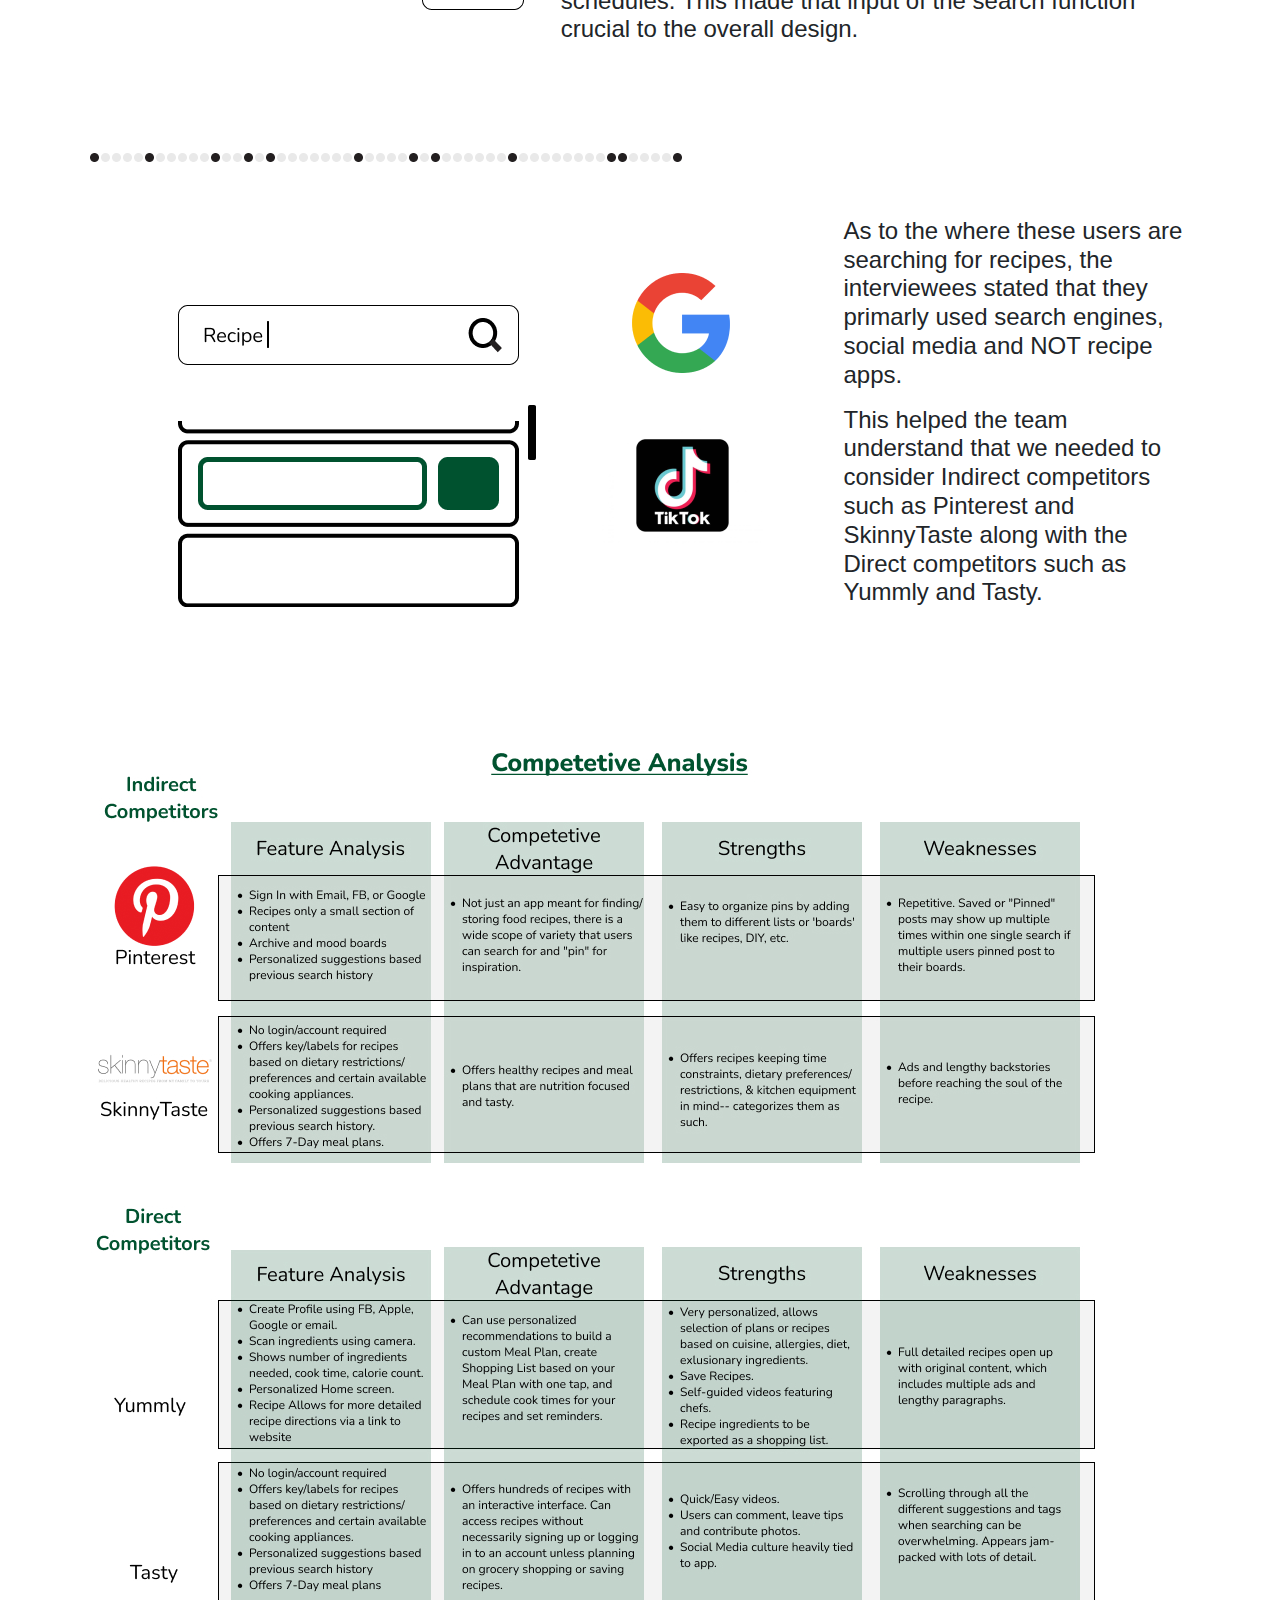
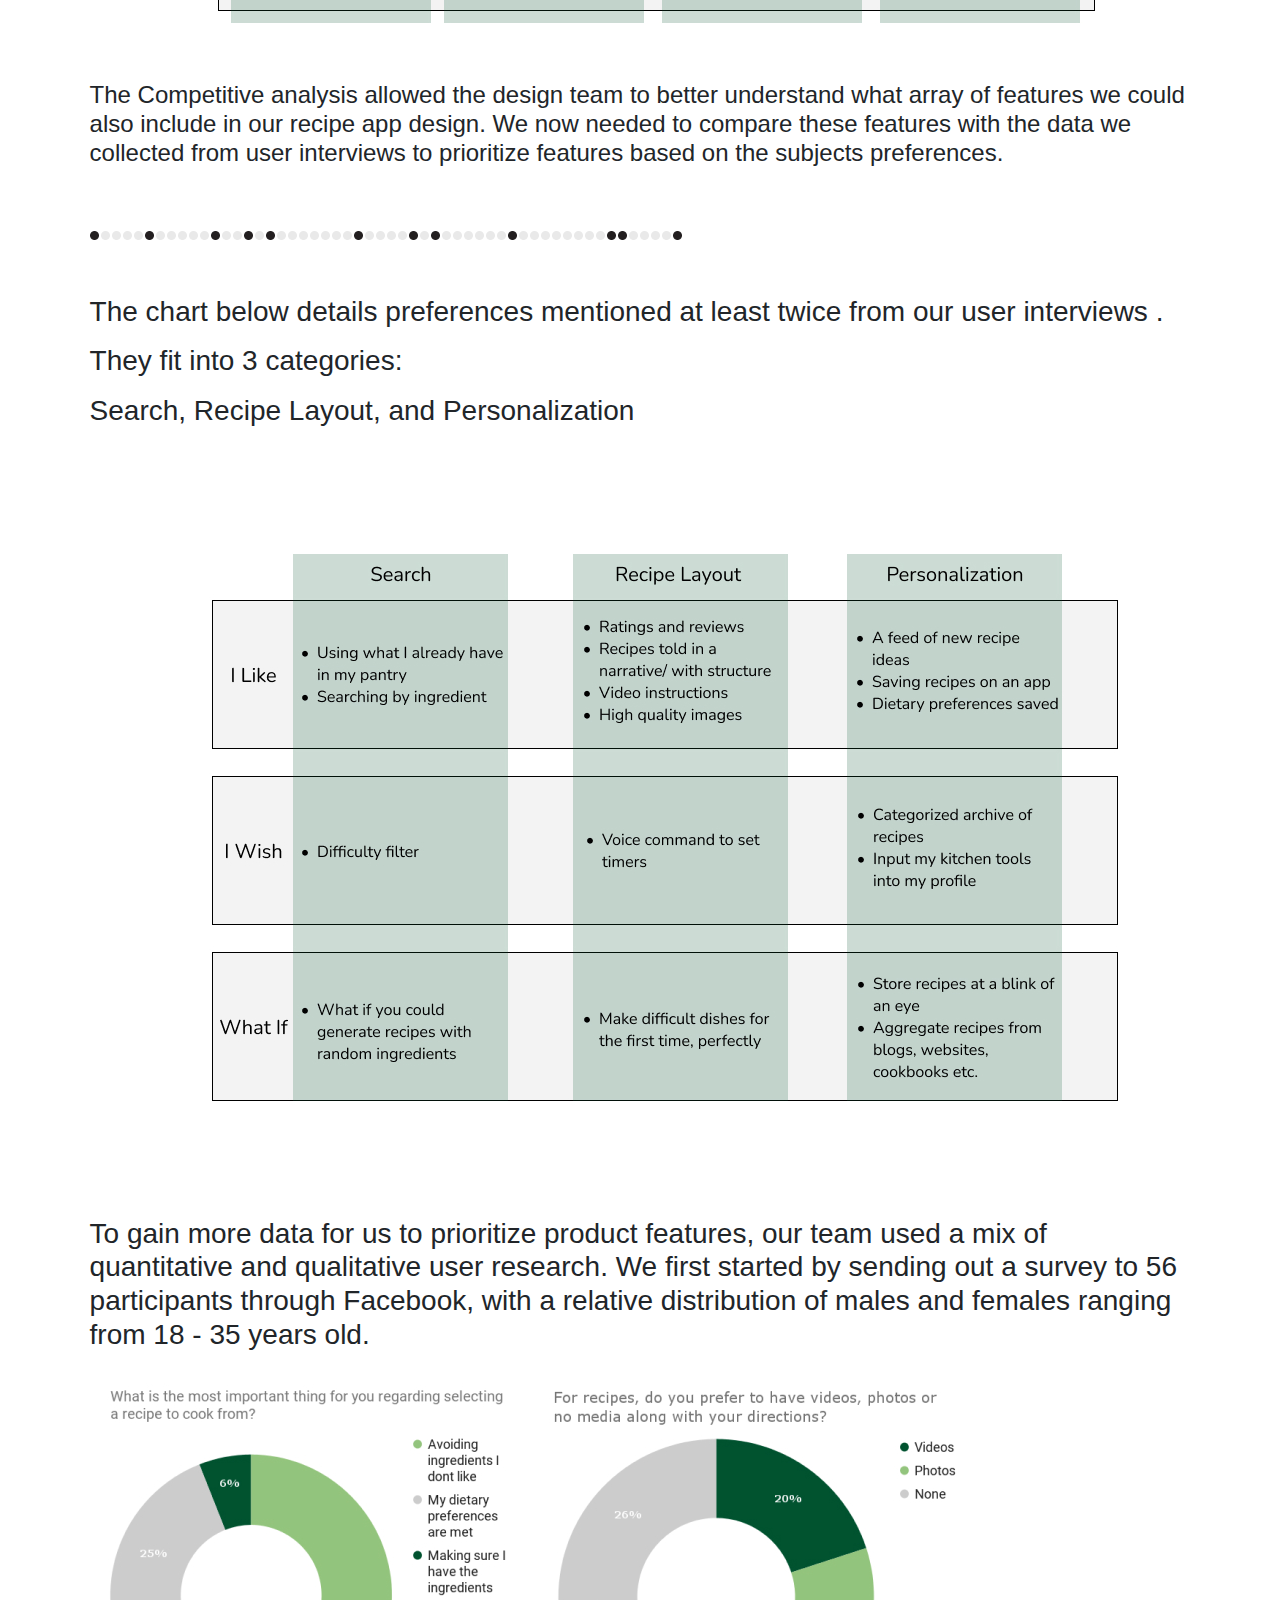
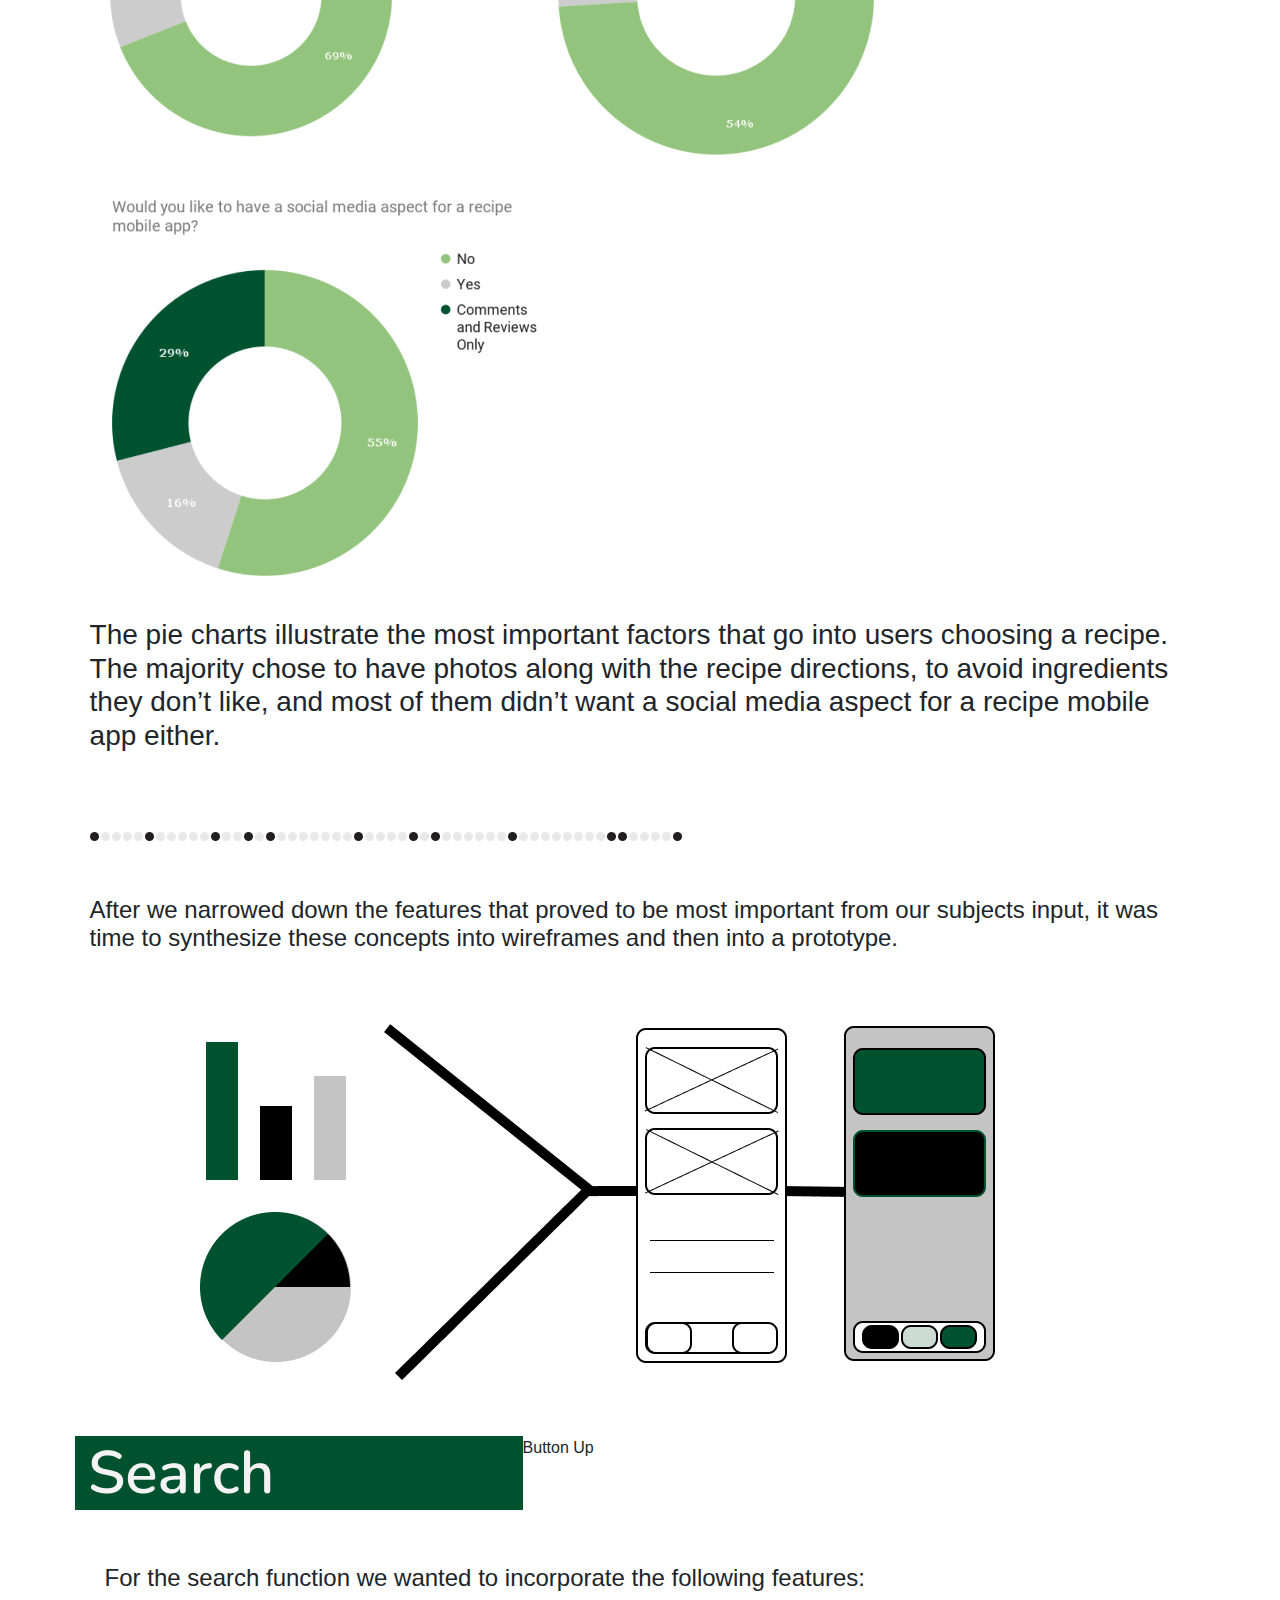
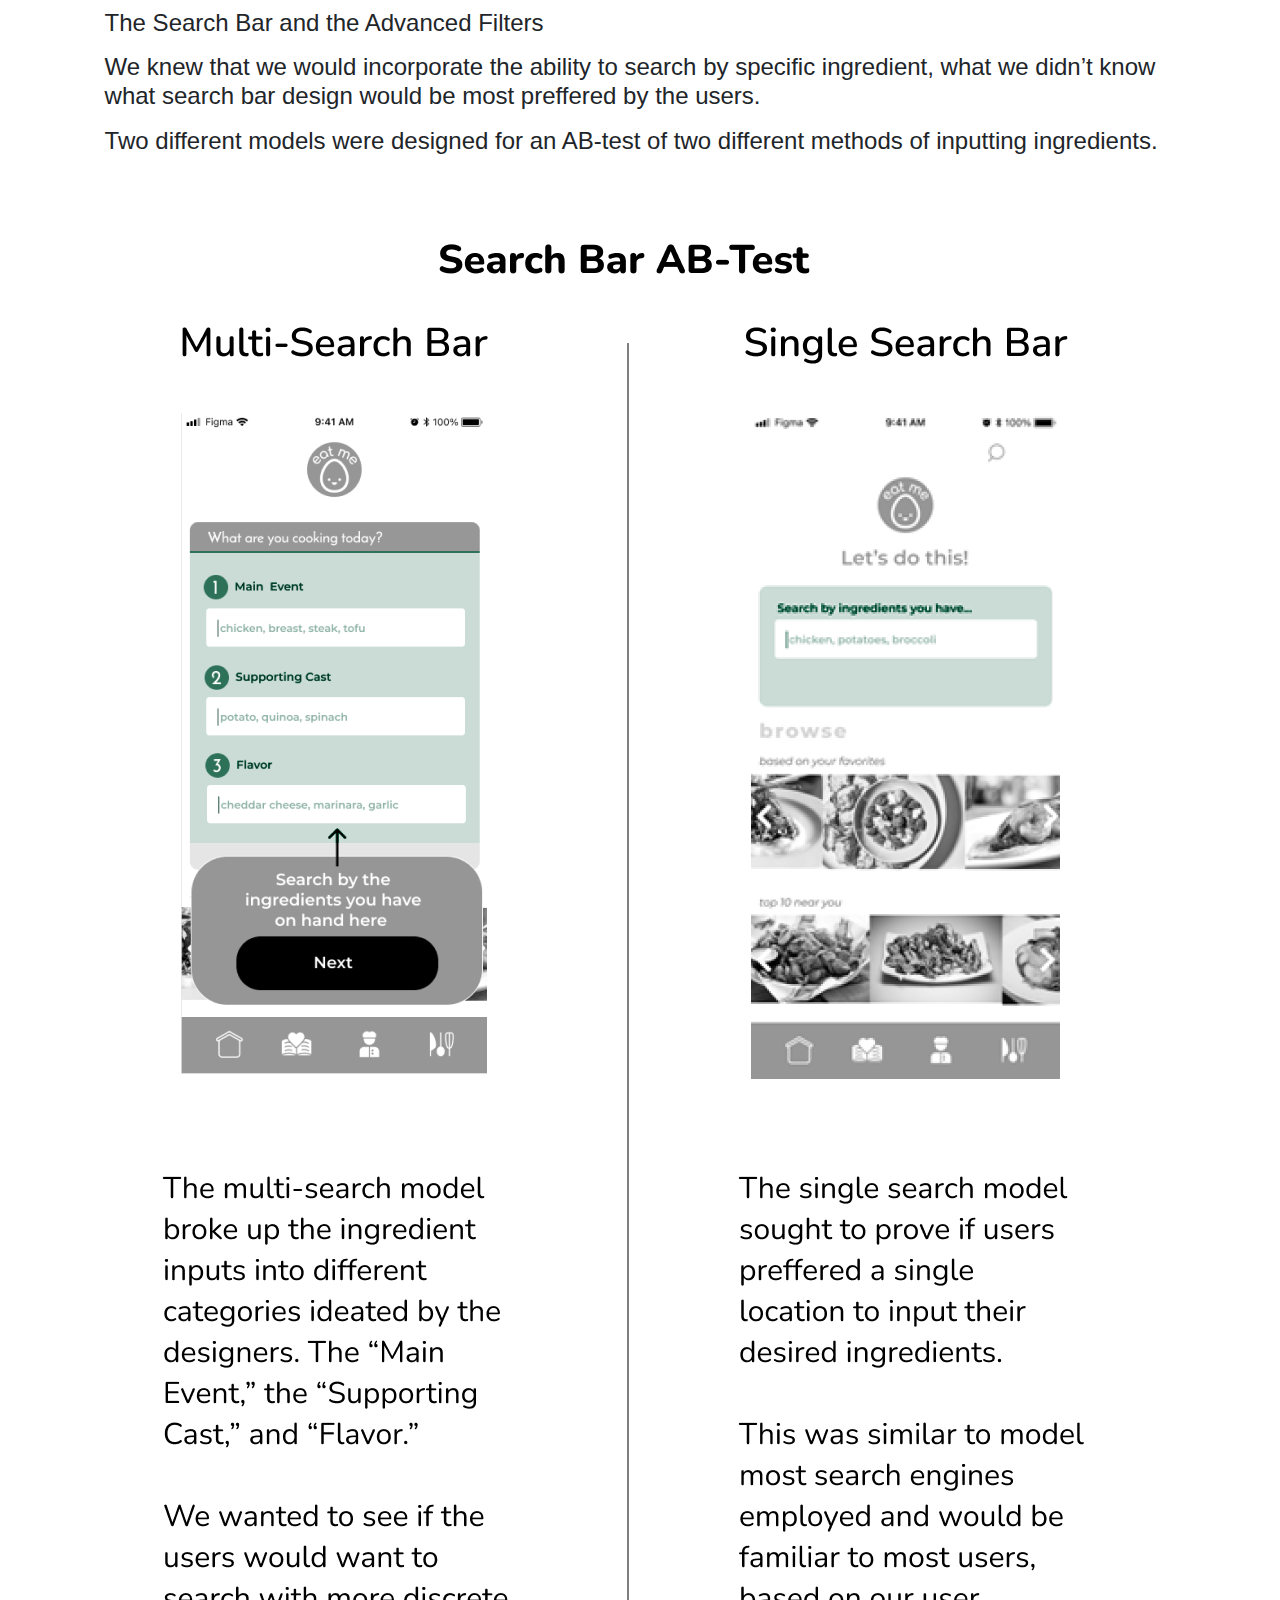
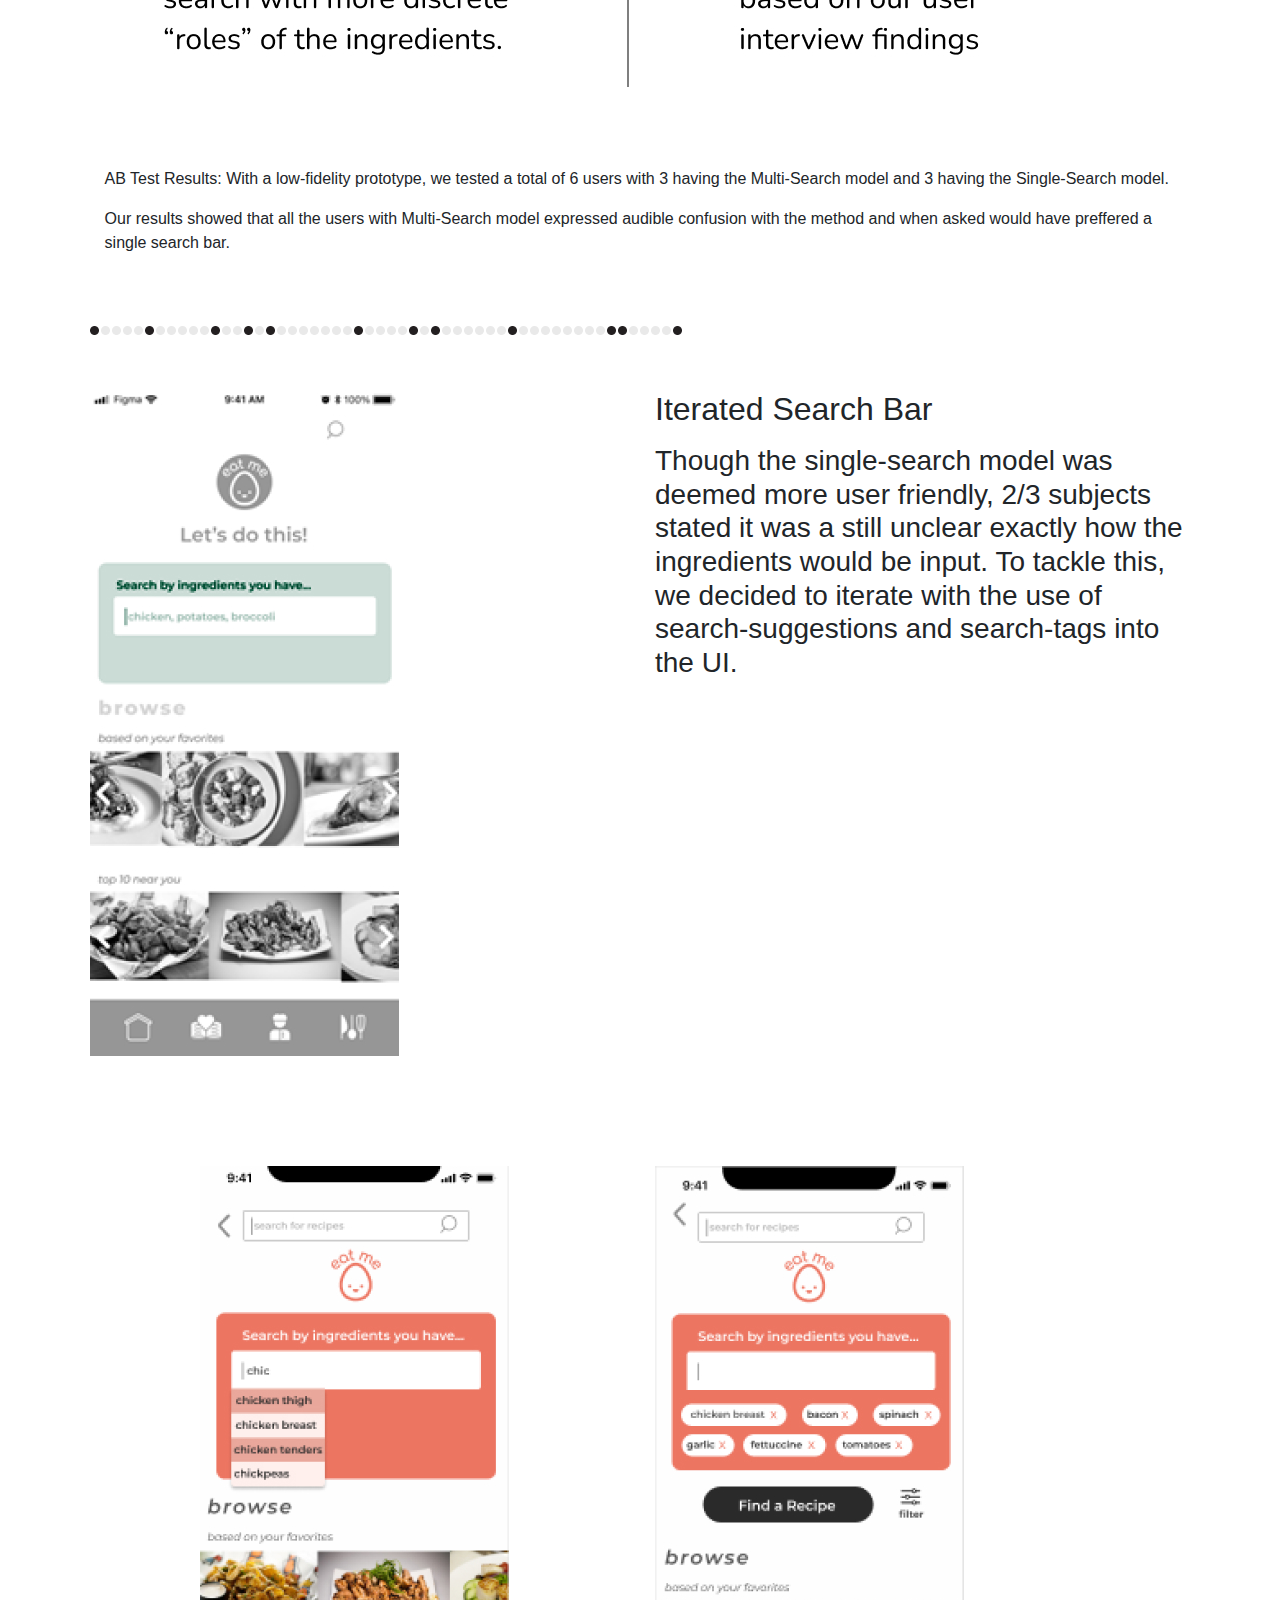
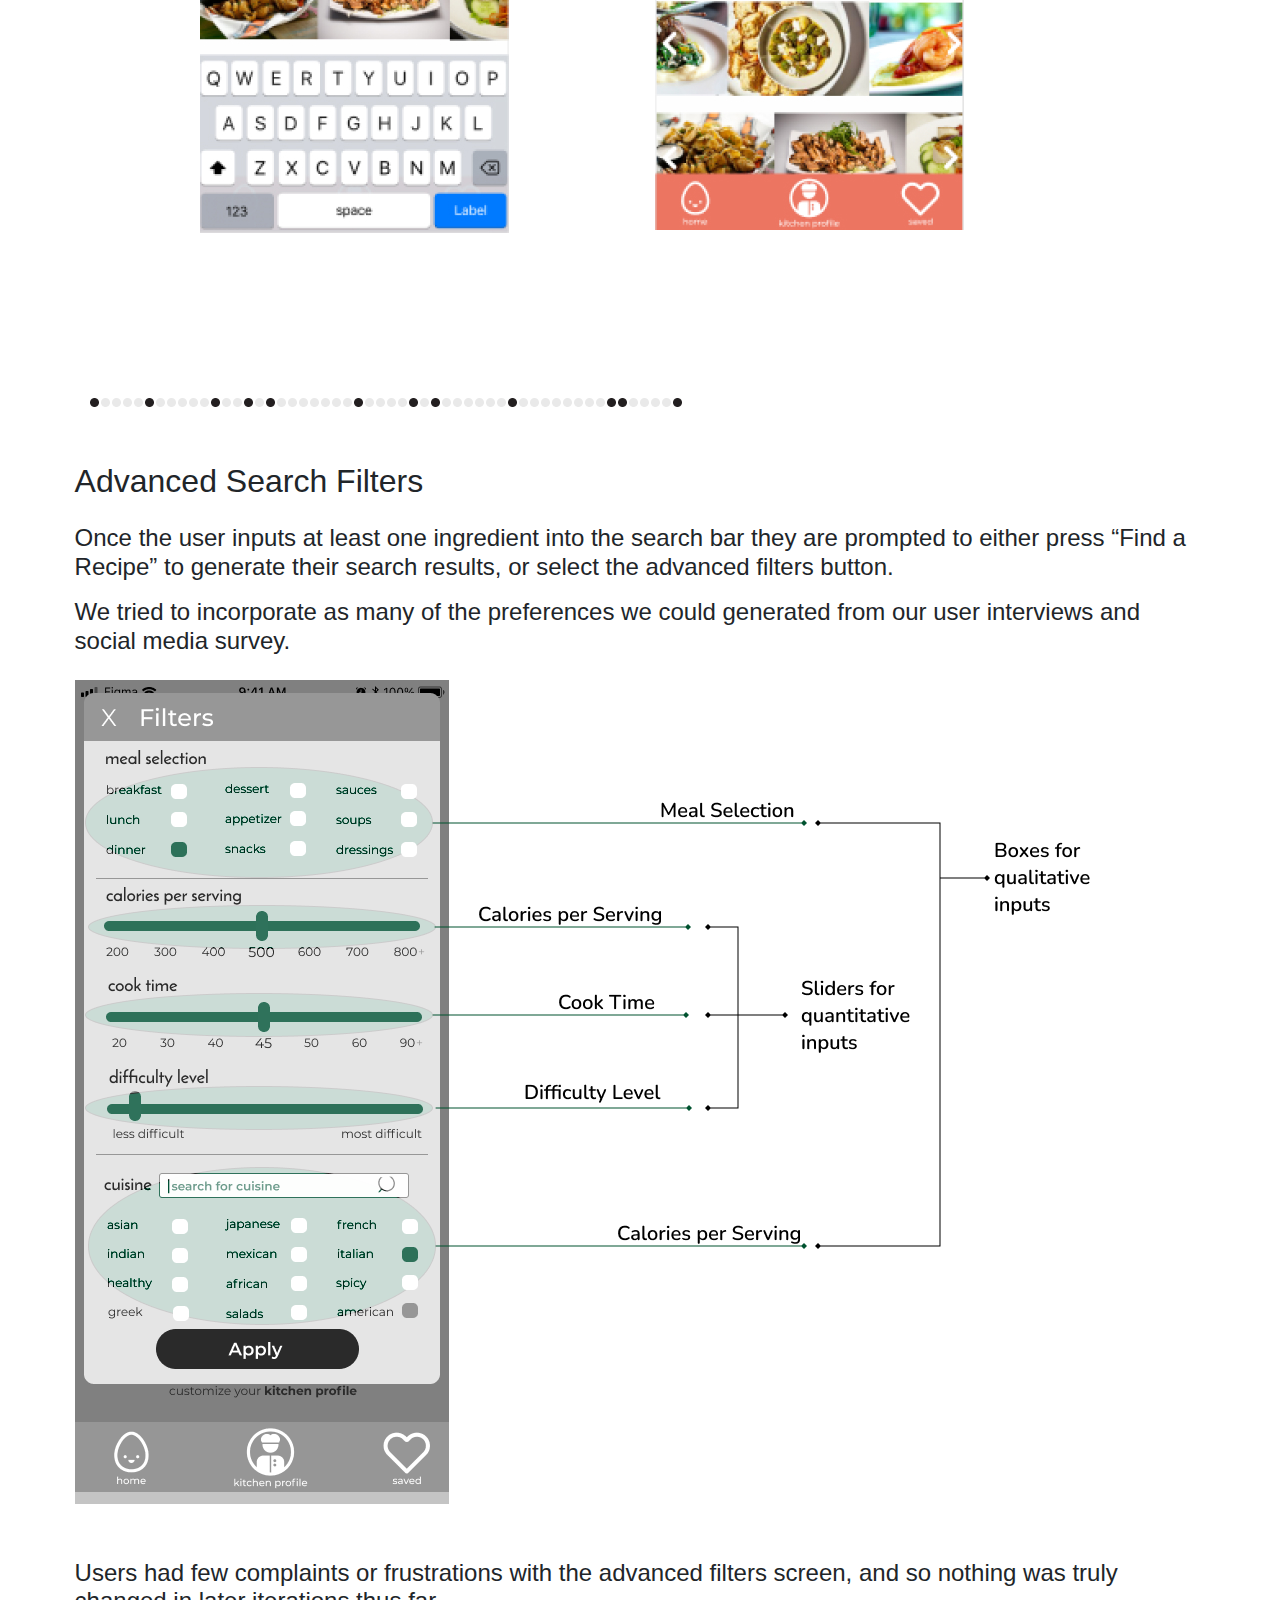
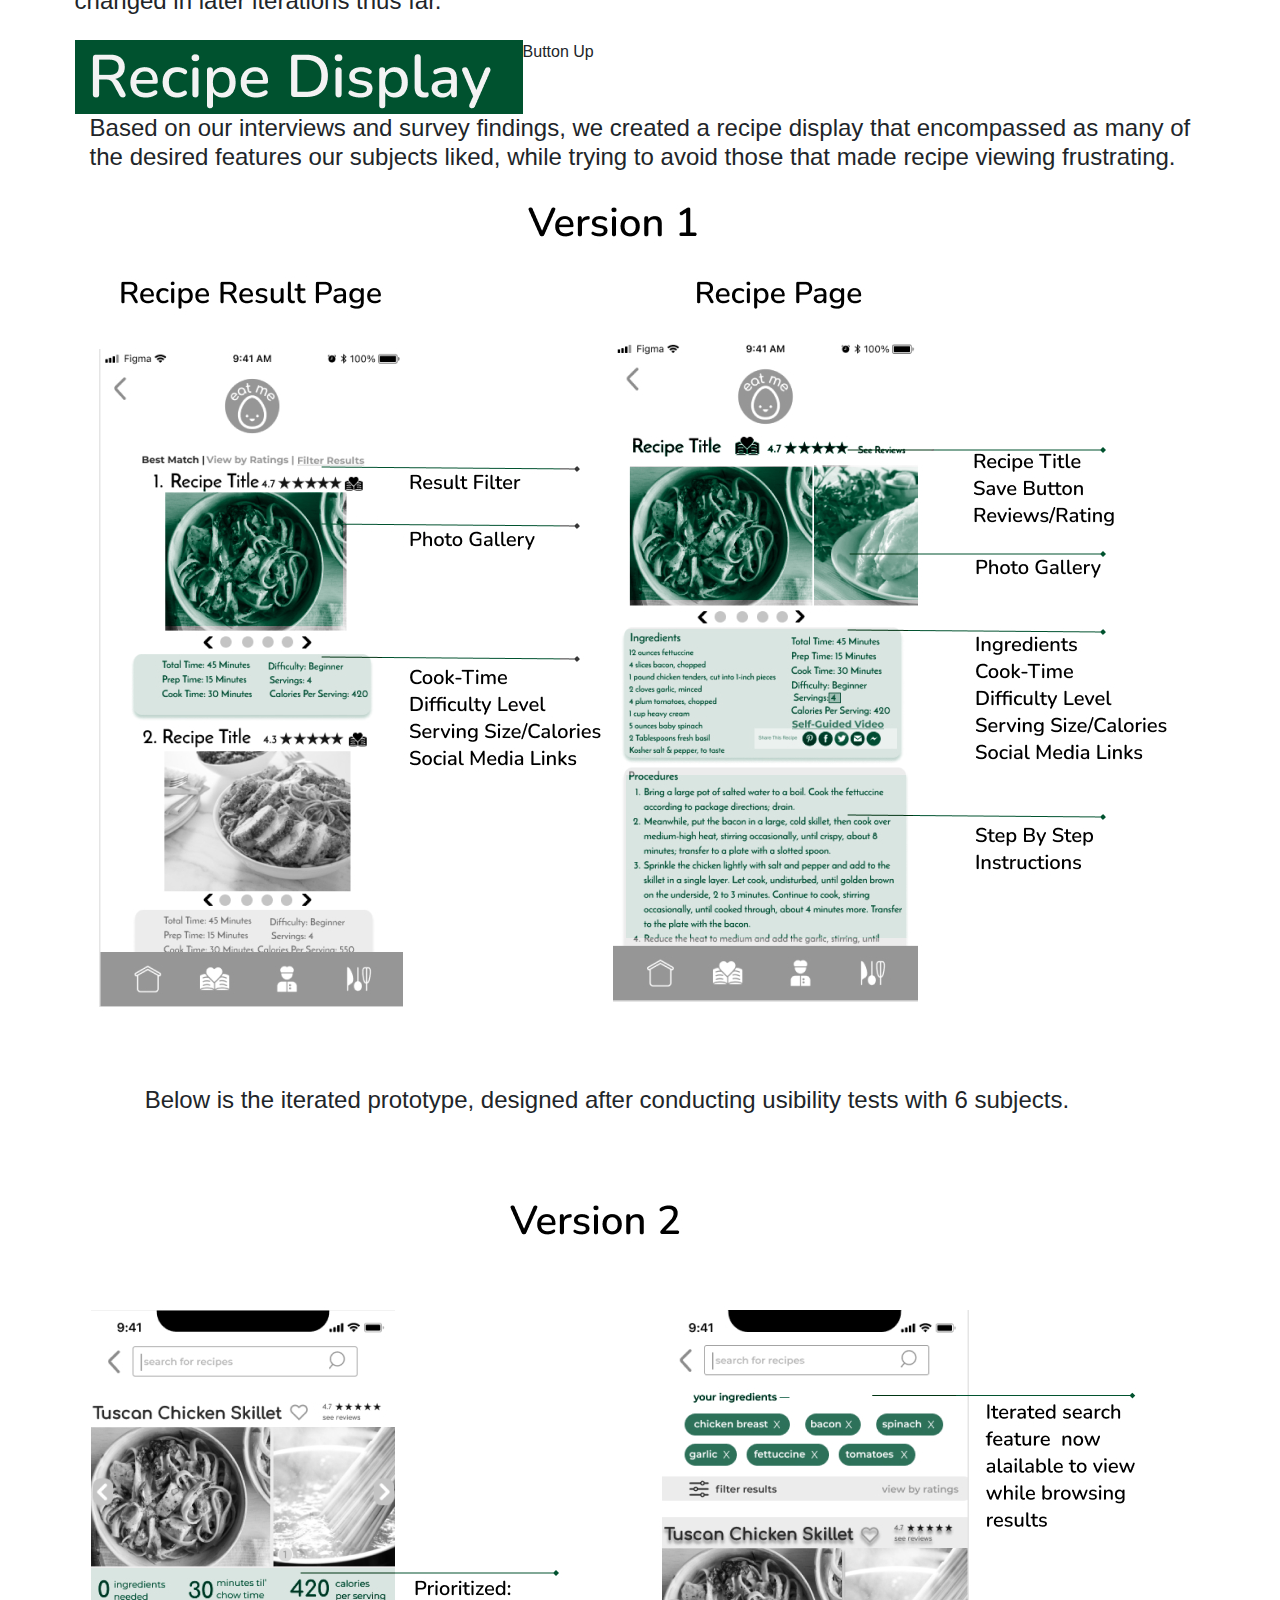
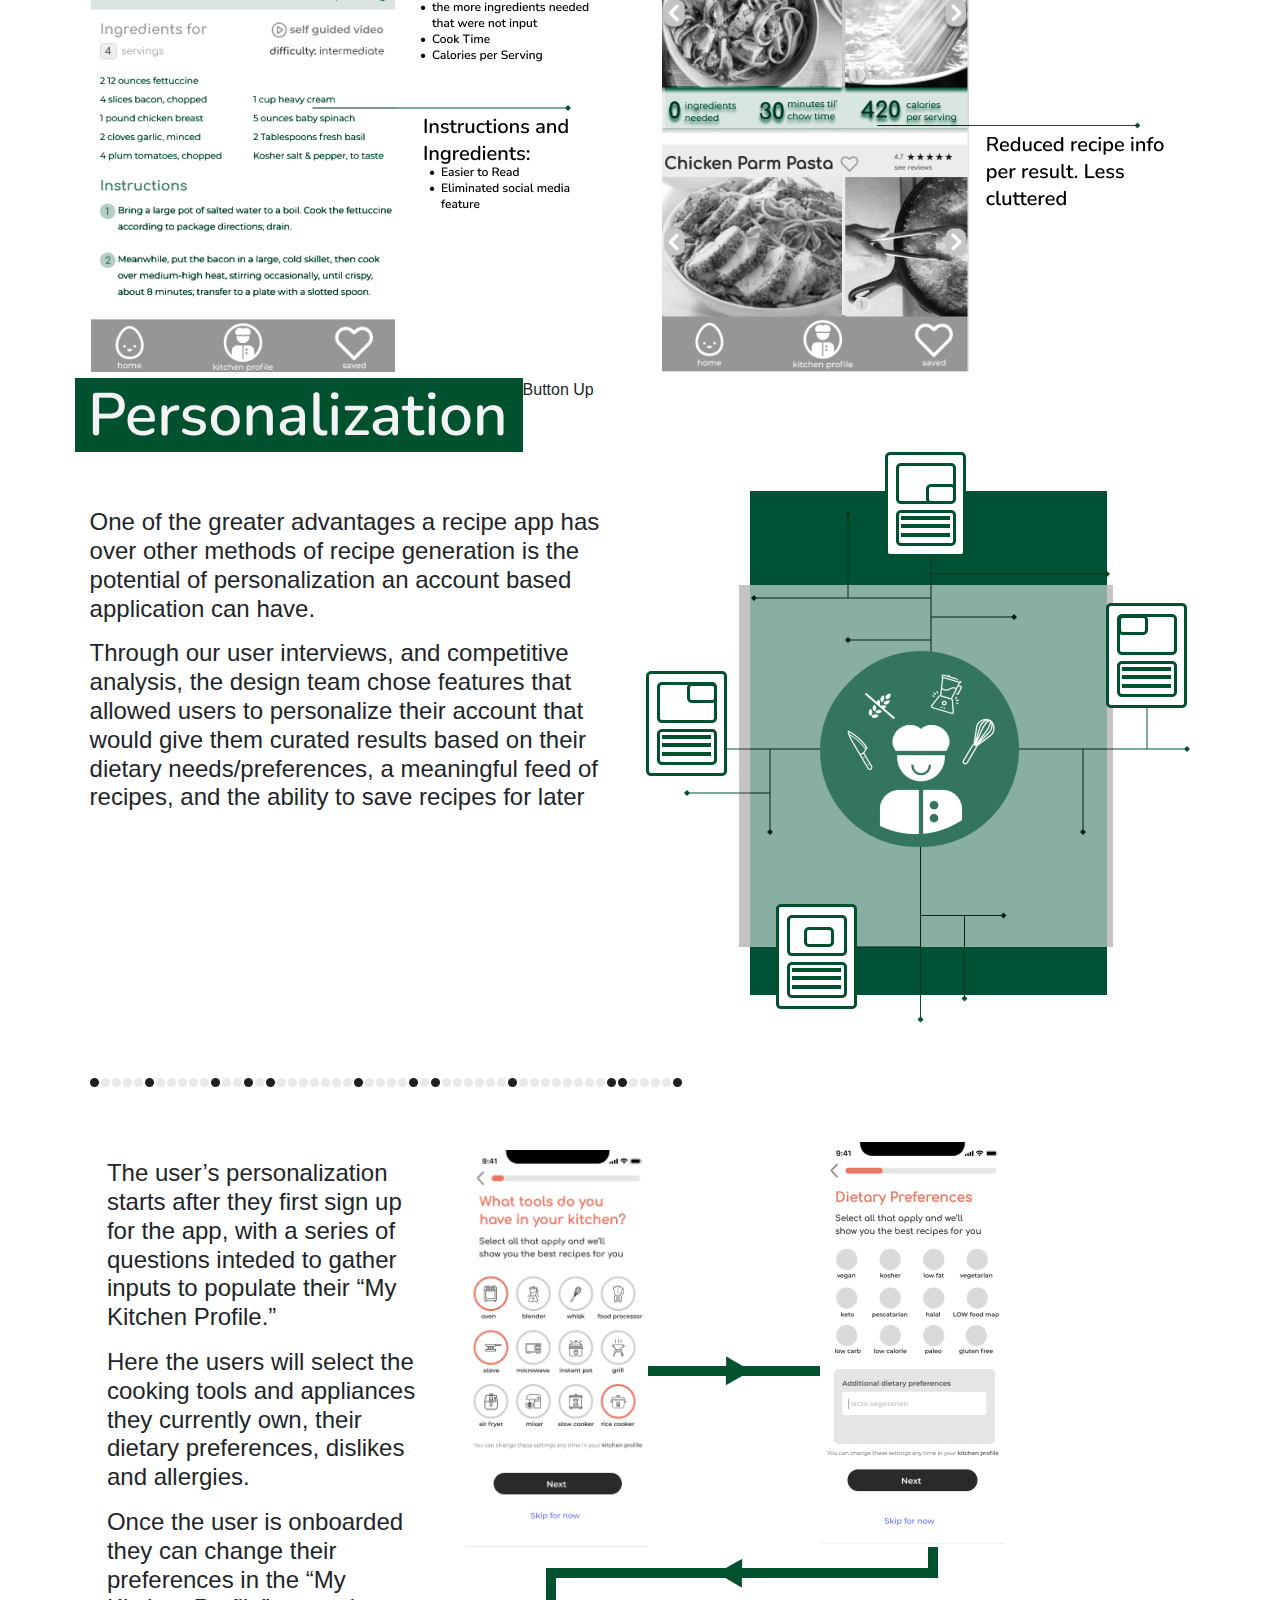
<file: studioTheatreCaseStudy.html>
<!doctype html >
<html lang="en">
  <head>
    <!-- Required meta tags -->
    <meta charset="utf-8">
    <meta name="viewport" content="width=device-width, initial-scale=1, shrink-to-fit=no">
    
    <link rel="preconnect" href="https://fonts.googleapis.com">
    <link rel="preconnect" href="https://fonts.gstatic.com" crossorigin>
    <link href="https://fonts.googleapis.com/css2?family=Nunito:wght@500&family=Poiret+One&display=swap" rel="stylesheet"> 
    <!-- Add Bootstrap CSS Here on line 10-->
    <!-- This is REQUIRED for bootstrap to work correctly -->

    <!-- This stylesheet is an example of how you can add your own stylesheet to customize bootstrap components. Notice how it is loaded 2nd to the required bootstrap stylesheet. This is so our stylesheet will overwrite bootstrap classes when we apply the same class but different styles to the stylsheet -->
    <link rel="stylesheet" href="css/caseStudy.css">
  
    <link rel="stylesheet" href="https://stackpath.bootstrapcdn.com/bootstrap/4.3.1/css/bootstrap.min.css" integrity="sha384-ggOyR0iXCbMQv3Xipma34MD+dH/1fQ784/j6cY/iJTQUOhcWr7x9JvoRxT2MZw1T" crossorigin="anonymous">
    <!--font imports below !!-->
    <link rel="preconnect" href="https://fonts.googleapis.com">
    <link rel="preconnect" href="https://fonts.gstatic.com" crossorigin>
    <link href="https://fonts.googleapis.com/css2?family=Nunito:wght@500&display=swap" rel="stylesheet"> 
    <!--Here is my JavaScript-->
  
    <!--End Javascript scrolling stuff-->
    <title > Studio Theatre Case Study - Anthony Kormos UX Portfolio</title>
  </head>
  <body>
    <nav class="navbar navbar-expand-lg navbar-light bg-light">
      <div class="container-fluid">
        <a class="navbar-brand" href="index.html">
          <img src = "images/akMug1.png" href =  "index.html"style = "max-height: 40px;">
        </a>
        <button class="navbar-toggler" type="button" data-bs-toggle="collapse" data-bs-target="#navbarSupportedContent" aria-controls="navbarSupportedContent" aria-expanded="false" aria-label="Toggle navigation">
          <span class="navbar-toggler-icon"></span>
        </button>
        <div class="collapse navbar-collapse" id="navbarSupportedContent">
          <ul class="navbar-nav me-auto mb-2 mb-lg-0">
            <li class="nav-item">
              <a class="nav-link active" aria-current="page" href="index.html">Home</a>
            </li>
            <li class="nav-item">
              <a class="nav-link" href="aboutMe.html">About Me</a>
            </li>
            <li class="nav-item dropdown">
              <a class="nav-link dropdown-toggle" href="#" id="navbarDropdown" role="button" data-toggle="dropdown" aria-haspopup="true" aria-expanded="false">
                Work
              </a>
              <div class="dropdown-menu" aria-labelledby="navbarDropdown">
                <a class="dropdown-item" href="eatMeCaseStudy.html">Eat Me</a>
                <a class="dropdown-item" href="studioTheatreCaseStudy.html">Studio Theatre</a>
              </div>
            </li>
            <li class="nav-item">
            <li class="nav-item">
             <!-- <a class="nav-link disabled">Disabled</a>-->
            </li>
          </ul>
          <!--SEARCH FUNCTION FORM BELOW-->
         <!-- <form class="d-flex">
            <input class="form-control me-2" type="search" placeholder="Search" aria-label="Search">
            <button class="btn btn-outline-success" type="submit">
              <img src="images/magnifier.png" style="max-width: 20px; max-height: 20px;" alt="">
            </button>
          </form> -->
        </div>
      </div>
    </nav>
    <!-- Paste Navigation Code Below -->
    
  
     
  <div class = "container-fluid" style = "padding: 7%">
    <div class="jumbotron">
      
        <Img src = "images/horizDots.png" style= "float: right; padding: 30px 0px 0px 40px;">
        <container >
          <h1 class="display-1">STUDIO THEATRE</h1>
          <div class = lead>THIS IS A BOOTSTRAP PLAYGROUND FOR THE TIME BEING</div>
        </container>

        <div class = row>
          <div class = col> 
            <p>
              <h2>
                Introduction
              </h2>
            </p>
            <p>The task was to create a brand new mobile application that must solve a “real, clearly identified need in users’ everyday lives.”  My Design group decided to create a recipe app that allows the users to search for recipes with the ingredients they have on hand.

            </p>
            <img src = "images/shelfGraphic.jpg">
            <p>I took on the role of head interviewer and contributed to the research and feature ideation for the mobile prototype.</p>
          </div>
          <div class = col style="padding-right: 10%;" > 
            <button type="button" class="btn btn-lg btn-danger" data-toggle="popover" title="Popover title" data-content="And here's some amazing content. It's very engaging. Right?">Click to toggle popover</button>

              <p> 
                 Design Team: Pearle Palmer, Anna Louise Jionco, Sritharajan Koneru and Myself
              </p>

          </div>
        </div>
    </div>

    <div id="carouselExampleControls" class="carousel slide" data-ride="carousel" style = " max-height: 1000px; max-width: 1000px;">
      <div class="carousel-inner">
        <div class="carousel-item active">
          <img src="images/studio1.jpg" class="d-block w-100" alt="...">
        </div>
        <div class="carousel-item">
          <img src="images/studio2.jpg" class="d-block w-100" alt="...">
        </div>
        <div class="carousel-item">
          <img src="images/studio3.jpg" class="d-block w-100" alt="...">
        </div>
      </div>
      <a class="carousel-control-prev" href="#carouselExampleControls" role="button" data-slide="prev">
        <span class="carousel-control-prev-icon" aria-hidden="true"></span>
        <span class="sr-only">Previous</span>
      </a>
      <a class="carousel-control-next" href="#carouselExampleControls" role="button" data-slide="next">
        <span class="carousel-control-next-icon" aria-hidden="true"></span>
        <span class="sr-only">Next</span>
      </a>
    </div>
 
  



      <div>
        <img src = "images/horizDots.png" style = "padding-top: 5%; padding-bottom: 5%;">
      </div>
      <div class = "row">
        <div class = "col-lg-5">
          <img src = "images/yuppyGraphic.png" style = "padding-bottom: 5%;">
           <h4>
             <p>
              From our interviews we learned that 4/6 of our subjects are very new to cooking and look to their recipe sources for a lot of direction. 
             </p>
             <p>
              Every subject rarely keeps phyisical copies of recipes and more often digitally save or backtrack their search history when trying to find a recipe they used in the past. 
             </p>
            </h4>
         </div>
             
         <div class = "col">
           <h4 style = "padding-top: 20%; padding-left: 10%">
           <p>
            For the Who we looked at where the inspiration came from within our own research group. 
            We decided to focus on young professionals, who cook and have a limited amount of time to prep and prepare meals. 
           </p>
           <p>
            This allowed us to search within our own social circles to conduct 6 user interviews to collect qualitative data. 
           </p>
          </h4>
         </div>
      </div>
      
      <div>
        <img src = "images/horizDots.png" style = "padding-top: 5%; padding-bottom: 5%;">
      </div>
      <div class = "row">
        <div class = "col-lg-5">
          <img src = "images/timeGraphic.png" style = "padding: 20%;">
        </div>
             
         <div class = "col">
           <h4>
           <p>
            When our users cook,  for how long, and how often is important because it allowed us to prioritize those metrics in the design of the recipe layout and search function.      
           </p>
           <p>
            Our subjects’ cooking frequency varied, with all subjects cooking a minimum of 3 times a week, and a maximum of 14 times a week. With dinner being the most common meal they would utilize a recipe for.   
           </p>
           <p>
            Half of the subjects stated they look up recipes based on the cooking time, so that they can factor it in to their schedules. This made that input of the search function crucial to the overall design.   
           </p>
          </h4>
         </div>
        

      </div>

      <div>
        <img src = "images/horizDots.png" style = "padding-top: 5%; padding-bottom: 5%;">
      </div>
      <div class = "row">
        <div class = "col-lg-5">
          
          <img src = "images/searchFeed.png" style = "padding: 20%;">
        </div>
        <div class = "col-sm-3" style="padding-top: 5%; padding-left:5%;">
          <div>
            <img src = "images/logos1.png">
        </div>
        </div>
             
         <div class = "col">
           <h4>
           <p>
            As to the where these users are searching for recipes, the interviewees stated that they primarly used search engines, social media and  NOT recipe apps. 
           </p>
           <p>
           
            This helped the team understand that we needed to consider Indirect competitors such as Pinterest and SkinnyTaste along with the Direct competitors such as Yummly and Tasty.  
           </p>
          </h4>
         </div>
      </div>
      <div class = "row">
        <img src = "images/competitiveAnalysis.jpg" style="float: center;">
      </div>
      <div style="padding-top: 5%;">
        <h4>
          The Competitive analysis allowed the design team to better understand what array of features we could also include in our recipe app design. We now needed to compare these features with the data we collected from user interviews to prioritize features based on the subjects preferences. 
        </h4>
      </div>
      <div>
        <img src = "images/horizDots.png" style = "padding-top: 5%; padding-bottom: 5%;">
      </div>
    <div>
      <h3 class = "centertext">
        <p>
          The chart below details  preferences mentioned at least twice from our user interviews . 
        </p>
        <p>
          They fit into 3 categories: 
        </p>
        <p>
          Search, Recipe Layout, and Personalization
        </p>
      </h3>
    </div>
    <div style = "padding: 10%">
      <img src = "images/iLikeChart.jpg">
    </div>
    <div>
      <h3 class = "centertext">
        <p>
          To gain more data for us to prioritize product features, our team used a mix of quantitative and qualitative user research. We first started by sending out a survey to 56 participants through Facebook, with a relative distribution of males and females ranging from 18 - 35 years old.        </p>
        </p>
        </h3>
    
    <div class = "col-lg-12">
      <div class = "row">
        <img src = "images/pie1.jpg">
        <img src = "images/pie2.jpg">
      </div>
      <div class = "row">
        <img src = "images/pie3.jpg">
        <h3>
        <p>
          The pie charts illustrate the most important factors that go into users choosing a recipe. The majority chose to have photos along with the recipe directions, to avoid ingredients they don’t like, and most of them didn’t want a social media aspect for a recipe mobile app either.
        </p>
      </h3>

      </div>
      </div>
    </div>
    <div>
      <img src = "images/horizDots.png" style = "padding-top: 5%; padding-bottom: 5%;">
    </div>
    <h4>
      <p>
        After we narrowed down the features that proved to be most important from our subjects input, it was time to synthesize these concepts into wireframes and then into a prototype. 

      </p>
    </h4>
    <div>
      <img src = "images/chart2wire.jpg"  style = "padding-top: 5%; padding-bottom: 5%; padding-left: 10%;">
    </div>
    <div class = "row">
      <img src = "images/searchTitle.png">
      Button Up
    </div>
  <div class = "col">
    <h4 style = "padding-top: 5%;">
    <p>
      For the search function we wanted to incorporate the following features: 
    </p>
    <p>
      The Search Bar and the Advanced Filters
    </p>
    <p>
      We knew that we would  incorporate the ability to search by specific ingredient, what we didn’t know what search bar design would be most preffered by the users.
    </p>
    <p>
      Two different models were designed for an AB-test of two different methods of inputting ingredients. 
    </p>
  </h4>
    <img src = "images/aBtest.jpg" style="padding: 5%;"> 

    
    <p>
      AB Test Results: With a low-fidelity prototype, we tested a total of 6 users with 3 having the Multi-Search model and 3 having the Single-Search model. 
    </p>
    <p>
      Our results showed that all the users with Multi-Search model expressed audible confusion with the method and when asked would have preffered a single search bar.
    </p>
  </div>
  <div>
    <img src = "images/horizDots.png" style = "padding-top: 5%; padding-bottom: 5%;">
  </div>
  <div class = "row">
    <div class = "col">
      <img src = "images/searchV1.jpg">
    </div>
    <div class = "col">
    <h2>
      <p>
        Iterated Search Bar
      </p>
    </h2>
    <h3>
      <p>
        Though the single-search model was deemed more user friendly, 2/3 subjects stated it was a still unclear exactly how the ingredients would be input. To tackle this, we decided to iterate with the use of search-suggestions and search-tags into the UI. 
      </p>
    </h3> 
    </div>
  </div>
  <div class = "row" style="padding:10%;">
    <div class = "col">
      <img src = "images/searchV2A.jpg">
    </div>
    <div class = "col">
        <img src = "images/searchV2B.jpg">
    </div>
  </div>
  <div>
    <img src = "images/horizDots.png" style = "padding-top: 5%; padding-bottom: 5%;">
  </div>
  <div class = "row">
    <h2>
      <p>
        Advanced Search Filters
      </p>
    </h2>
    <h4>
    <p>
      Once the user inputs at least one ingredient into the search bar they are prompted to either press “Find a Recipe” to generate their search results, or select the advanced filters button. 
    </p>
    <p>
      We tried to incorporate as many of the preferences we could generated  from our user interviews and social media survey. 
    </p>
  </h4>
  </div>
  <div class = "row">
    <img src = "images/filtersLabels.png">
  </div>
  <div class = "row " style = "padding-top: 5%;">
    <h4>
      <p>
       Users had few complaints or frustrations with the advanced filters screen, and so nothing was truly changed in later iterations thus far. 
      </p>
    </h4>
  </div>
  <div class = "row">
    <img src = "images/recipeTitle.png">
    Button Up
  </div>
  <div src = "row">
    <h4>
      <p>
        Based on our interviews and survey findings, we created a recipe display that encompassed as many of the desired features our subjects liked, while trying to avoid those that made recipe viewing frustrating. 
      </p>
    </h4>

  </div>
  <div class = "row">
    <img src = "images/recipeV1.jpg">
  </div>
  <div src = "row" style="padding: 5%;">
    <h4>
      <p>
        Below is the iterated prototype, designed after conducting usibility tests with 6 subjects. 
      </p>
    </h4>

  </div>

  <div class = "row">
    <img src = "images/recipeV2.jpg">
  </div>
  <div class = "row">
    <img src = "images/personalizationTitle.png">
    Button Up
  </div>
  <div class = "row">
    <div class = "col" style = "padding-top: 5%;">
      <h4>
        <p>
          One of the greater advantages a recipe app has over other methods of recipe generation is the potential of personalization an account based application can have. 
        </p>
        <p>
          Through our user interviews, and competitive analysis, the design team chose features that allowed users to personalize their account that would give them curated results based on their dietary needs/preferences, a meaningful feed of recipes, and the ability to save recipes for later
        </p>
      </h4>
    </div>
    <div class = "col">
      <img src = "images/personalizationGraphic.png">
    </div>
  </div>
  <div>
    <img src = "images/horizDots.png" style = "padding-top: 5%; padding-bottom: 5%;">
  </div>
  <div class = "row">
    <div class = "col-lg-4">
      <h4 style = "padding: 5%">
        <p>
          The user’s personalization starts after they first sign up for the app, with a series of questions inteded to gather inputs to populate their “My Kitchen Profile.”
        </p>
        <p>
        Here the users will select the cooking tools and appliances they currently own, their dietary preferences, dislikes and allergies. 
        </p>
        <p>
        Once the user is onboarded they can change their preferences in the “My Kitchen Profile” page along with a preffered calories per serving and cook time for their home screen feed.    
        </p>
      </h4>
    <img src = "images/myKitchen1.png" style="padding: 10%;">
    </div>
    <div class ="col-lg-8">
      <img src = "images/onboardFlow.jpg">
    </div>
  </div>
  <div>
    <img src = "images/horizDots.png" style = "padding-top: 5%; padding-bottom: 5%;">
  </div>
  <div class = "row">
    <div class = "col">
      <h4>
        <p>
          Once the users have customized their “My Kitchen” profile, they would be allowed into the home screen which were a feed of suggested recipes would populate based on those inputs and the recipes they would save. 
        </p>
      </h4>
    </div>
    <div class = "col">
      <img src = "images/feedLabel.jpg">
    </div>
  </div>
  <div>
    <img src = "images/horizDots.png" style = "padding-top: 5%; padding-bottom: 5%;">
  </div>
  <div class = "row">
  <div class = "col">
    <h4>
      <p>
        The “Saved” page will house the archived recipes the user would select while browsing the feed on the home page, or while using the search function.
      </p>
    </h4>
  </div>
  <div class = "col">
    <img src = "images/savedLabel.jpg">
  </div>
</div>
<div>
  <img src = "images/horizDots.png" style = "padding-top: 5%; padding-bottom: 5%;">
</div>
  <div class = "row">
    <div class = "col">
      <img src ="images/Footer.png">
    </div>
    <div class = "col">
      <h3>
      <p>
        What is an app without a great footer? 
      </p>
      <p>
        The app footer houses all of the pages explained above. 
      </p>
      <p>
        Users can change their preferences in the kitchen profile, the look at the feed using the home tab and access their archive of saved recipes in the saved tab
      </p>
    </h3>
    </div>
  </div>

    <!--Container Fluid End-->
</div>
  
      
    <script src="https://code.jquery.com/jquery-3.3.1.slim.min.js" integrity="sha384-q8i/X+965DzO0rT7abK41JStQIAqVgRVzpbzo5smXKp4YfRvH+8abtTE1Pi6jizo" crossorigin="anonymous"></script>
    <script src="https://cdnjs.cloudflare.com/ajax/libs/popper.js/1.14.7/umd/popper.min.js" integrity="sha384-UO2eT0CpHqdSJQ6hJty5KVphtPhzWj9WO1clHTMGa3JDZwrnQq4sF86dIHNDz0W1" crossorigin="anonymous"></script>
    <script src="https://stackpath.bootstrapcdn.com/bootstrap/4.3.1/js/bootstrap.min.js" integrity="sha384-JjSmVgyd0p3pXB1rRibZUAYoIIy6OrQ6VrjIEaFf/nJGzIxFDsf4x0xIM+B07jRM" crossorigin="anonymous"></script>

   
   
    
  </body>
  <footer class="text-center text-white" style="background-color: #ffffff;">
    <!-- Grid container -->
    <div class="container pt-4" style="background-color: #ffffff;">
      <!-- Section: Social media -->
      <section class="mb-4" style="background-color: #ffffff;">
        <!-- email -->
        <a
          class="btn btn-link btn-floating btn-lg text-dark m-1"
          href="aktono96@gmail.com"
          role="button"
          data-mdb-ripple-color="dark"
          style = "background-color: rgb(255, 255, 255) !important;"
          ><img src = "images/email.jpg"></a>
  
        <!-- linkedIn -->
        <a
          class="btn btn-link btn-floating btn-lg text-dark m-1"
          href="https://www.linkedin.com/in/anthonykormos/"
          role="button"
          data-mdb-ripple-color="dark"
          style = "background-color: rgb(255, 255, 255) !important;"
          ><img src = "images/linkedin.jpg"></a>
  
        <!-- resume -->
        <a
          class="btn btn-link btn-floating btn-lg text-dark m-1"
          href="https://www.linkedin.com/in/anthonykormos/"
          role="button"
          data-mdb-ripple-color="dark"
          style = "background-color: rgb(255, 255, 255) !important;"
          ><img src = "images/cvIcon.jpg" >
        </a>

      </section>
      <!-- Section: Social media -->
    </div>
    <!-- Grid container -->
  
    <!-- Copyright -->
    <div class="text-center text-light p-3" style="background-color: #00522F;";">
      © 2022 Copyright:
      <a class="text-light" href="https://mdbootstrap.com/">Anthony Kormos  - aktono96@gmail.com</a>
    </div>
    <!-- Copyright -->
  </footer>
  <div class = "container-fluid">
    <!--
  <Footer     >
    <div class = "row ">
      <div class = "col"></div>
      <div class = "col">
        <div class = "row ">
          <img src="images/email.jpg" alt="3" class="center">
          <img src="images/linkedin.jpg" alt="3" class="center">
          <img src="images/cvIcon.jpg" alt="3" class="center">
        </div>
    </div>
    <div class = "col"></div>
    </div>
    
    <div class = "row centertxt ">
        <div class = col >

        </div>
        <div class = "col" >
          <p>© Anthony Kormos 2021</p>
          <p> Site crafted in HTML, CSS & JavaScript</p>
        </div>
        <div class = "col" style="border:5px solid red"></div>
    </div>-->
  </Footer>
</div>

    <!-- Optional JavaScript -->
    <!-- jQuery first, then Popper.js, then Bootstrap JS -->
    <!-- THE BELOW SCRIPT TAGS ARE REQUIRED FOR CERTAIN COMPONENTS IN BOOTSTRAP -->

</html>
</file>
<file: css/caseStudy.css>
footer 
{
  position: absolute;
  width: 100%;
  height: 60px;
  line-height: 60px;
  background-color: #f5f5f5;
  margin-top: 50px;
}

.containerfluid
{
display: flex;
}

#center
{
justify-content: center;
}

a:hover
{
  color: #000000 !important;
}

.card 
{
 width: 100% !important;
 margin-bottom: 20% !important;
}

.Columns
{
width: 60% !important;
}
#p
{
  padding-top: 2%;
  margin-top: 5%;
}


#underTitle
{
  /* UX Researcher & placeHolder */

position: absolute;
width: 296px;
height: 131px;
left: 209px;
top: 256px;

font-family: 'Nunito', sans-serif;
font-style: normal;
font-weight: 800;
font-size: 40px;
line-height: 55px;
display: flex;
align-items: center;

color: #555555;
}


.jumboMugs
{
  float: t;
   padding-left: 40% !important;
}


#button1{
  /* Rectangle 18 */

position: absolute;
width: 177px;
height: 38px;
left: 202px;
top: 400px;
font-family: 'Nunito', sans-serif;
font-style: normal;
font-weight: bold;
font-size: 20px;
line-height: 27px;
display: flex;
align-items: center;

color: #FFFFFF;
padding:7px;
color: aliceblue;
background: #00522F;

}
#button2{
  /* Rectangle 18 */

position: absolute;
width: 177px;
height: 38px;
left: 202px;
top:470px;
font-family: 'Nunito', sans-serif;
font-style: normal;
font-weight: bold;
font-size: 20px;
line-height: 27px;
display: flex;
align-items: center;

color: #FFFFFF;
padding:7px;
color: aliceblue;
background: #00522F;

}


#backgroundRibbon {
  /* Rectangle 17 */

position: absolute;
width: 5459px;
height: 313px;
left: 516px;
top: 79px;

background: rgba(196, 196, 196, 0.2);
transform: rotate(90deg);


position: absolute;
 width: auto;
height: 1000px;
left: 182px;
top: 425px;

}

#horizonDots
{

position: absolute;
width: 592px;
height: 9px;
left: 516px;
top: 317px;

}

#linkedin{
position : absolute;
left: 202px;
top:600px;
}

#email{
  position : absolute;
  left: 202px;
  top:700px;
}
#wrapper {
  position: relative;
  height:100%;
}


#pour
{
padding-left: 80px;
/*animation: rotation 2s infinite linear !important;*/
transform: rotate(0deg) ;
}


.jumbotron
{
   background-color: #ffffff !important;
  justify-content: center;
  display: inline-block;
  align-items: center;

}

body {
  
  overflow-x:hidden !important;
}
footer
{
 background-color: #FFFFFF;
}
.center {
  
  margin-left: auto;
  margin-right: auto;
  
}
/* .centertext  {
  padding:20%;
  margin-left: 20%;
  margin-bottom: 20%;

  
} */
.centerText{
padding-left:20%;
padding-right:20%;
padding-top: 3rem;
}
.btn 
{
background-color: #00522F !important;
outline-color: #f5f5f5 !important;
border-color: azure !important;
margin-top: 10px;
}

.quicklinks 
{
padding-bottom: 10px;
}

.lead
{
font-family: 'Nunito','san-sarif','extra-bold';
font-size: xx-large;
max-width: 3000px;
padding-left: 10%;
}

h1
{
  width: 1000px !important;
  height: 206px !important;
  font-family: 'Poiret One', cursive !important;
  font-weight: normal;
  font-size: 100px !important;
  line-height: 200px;
  color: #302b2b;
  }

h2
{
  font-family: 'Nunito','san-sarif',;
font-size: large;
}
h3
{
  font-family: 'Nunito','san-sarif',;
font-size: x-small;
}
h4
{
  font-family: 'Nunito','san-sarif',;
}
/* .display-1
{
  padding-left: 10%;
} */
title
{
padding-left:30%;
}
/* .lead2
{
  
  width: 1000px;
  padding-left: 20% !important;
} */


.backgroundVertical{
  border:solid 1px black;
  display:block;
  position: absolute;
  left: 0;
  top: 0;
  min-width: 600px;
  width: 15%;
  background-color: #f3f3f3;
  height:100%;
  margin-left:30%;
  z-index: -50;
}


#spillDot
{
  padding-top: 165px;
  padding-right: 20px;
}
#spillDot2
{
  padding-bottom: 15px;
}
#spillDot3
{
  padding-bottom: 15px;
}
#spillDot4
{
  padding-bottom: 15px;
}
#spillDot5
{
  padding-bottom: 15px;
}   
#spillDot6
{
  padding-bottom: 15px;
}
</file>
